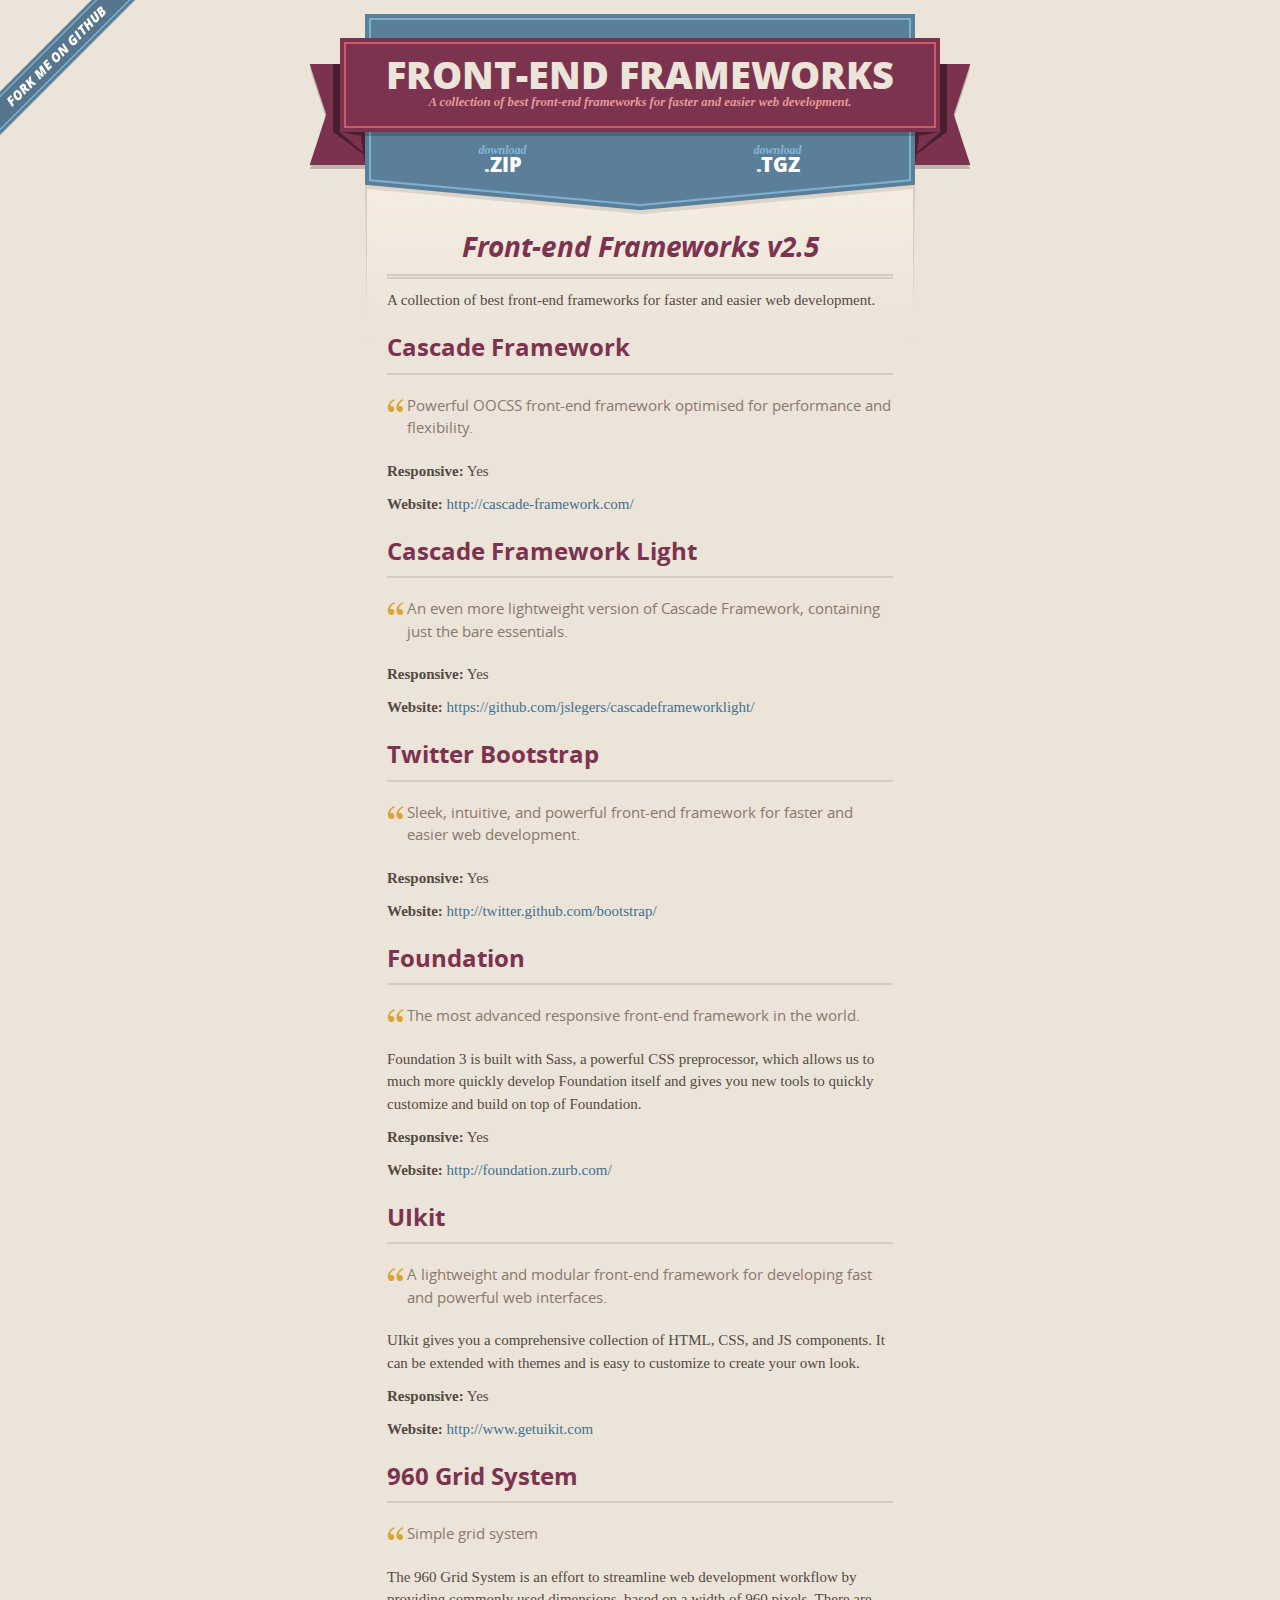
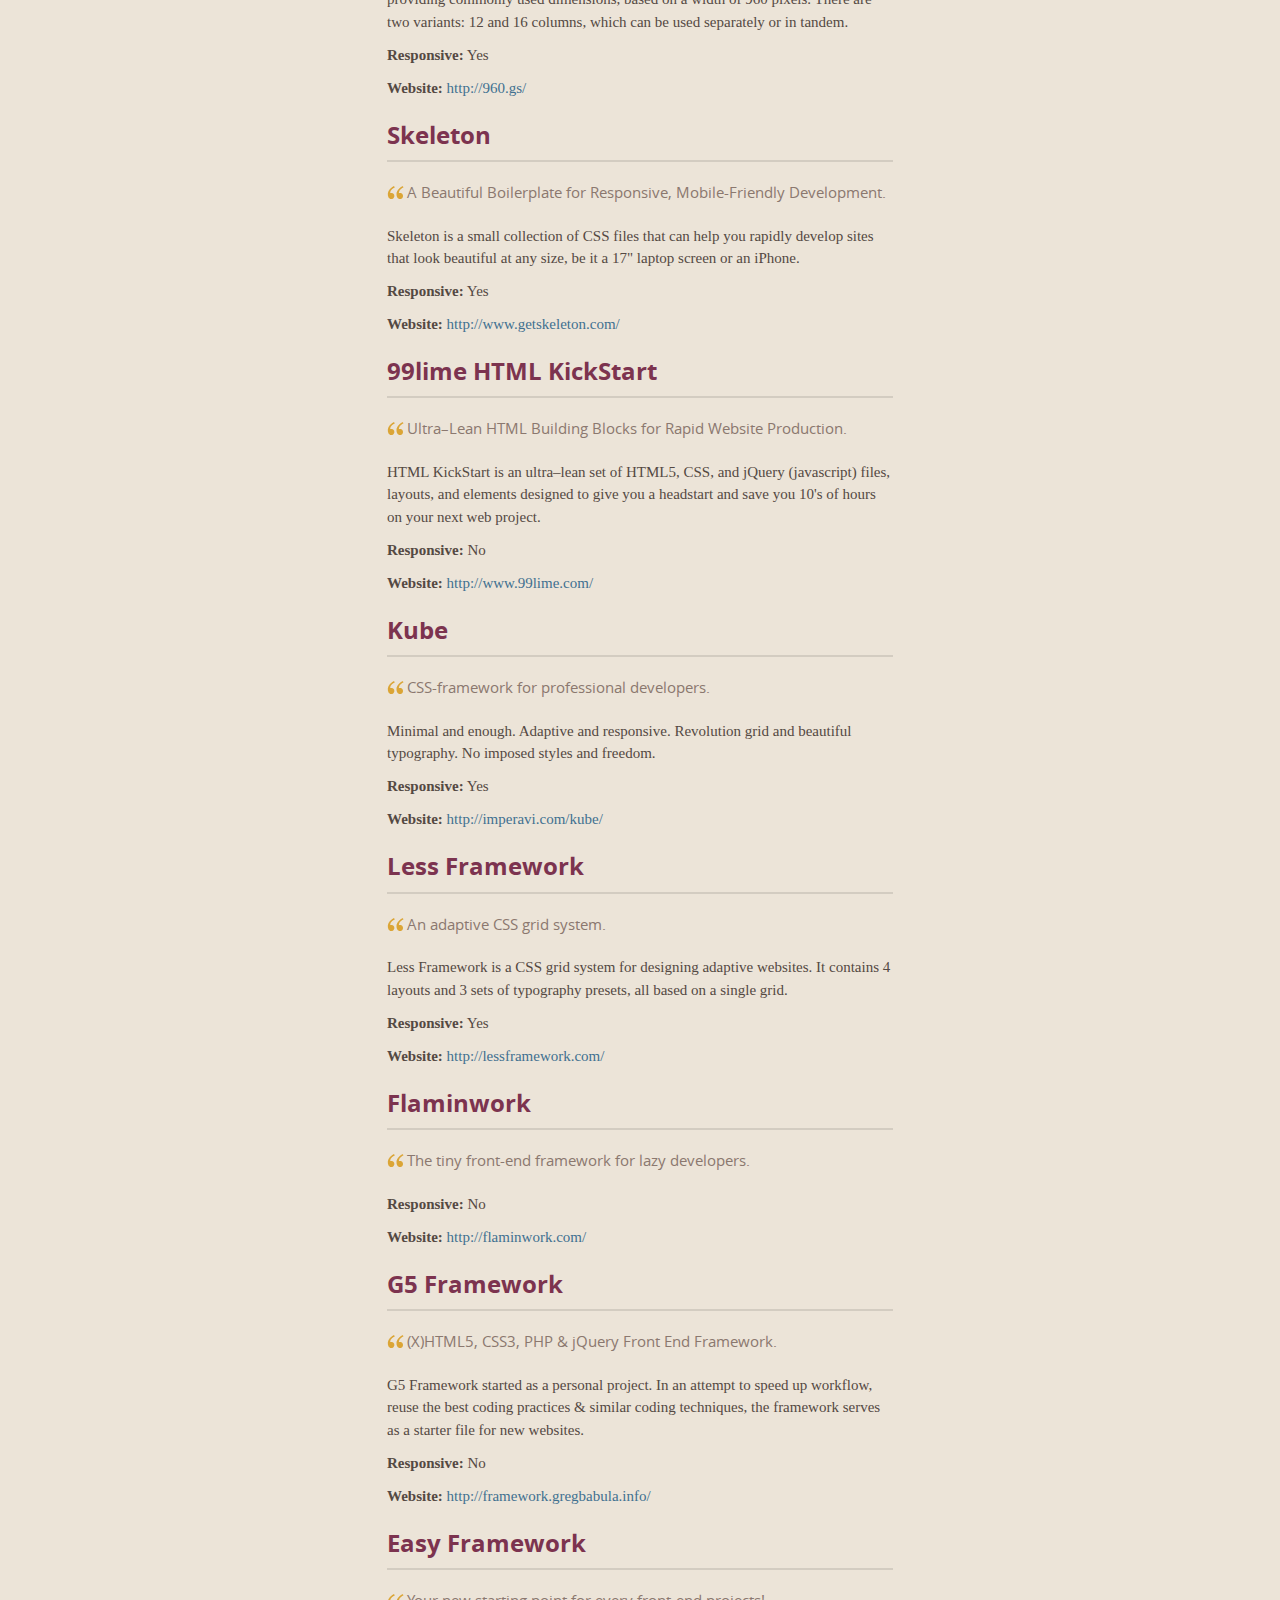
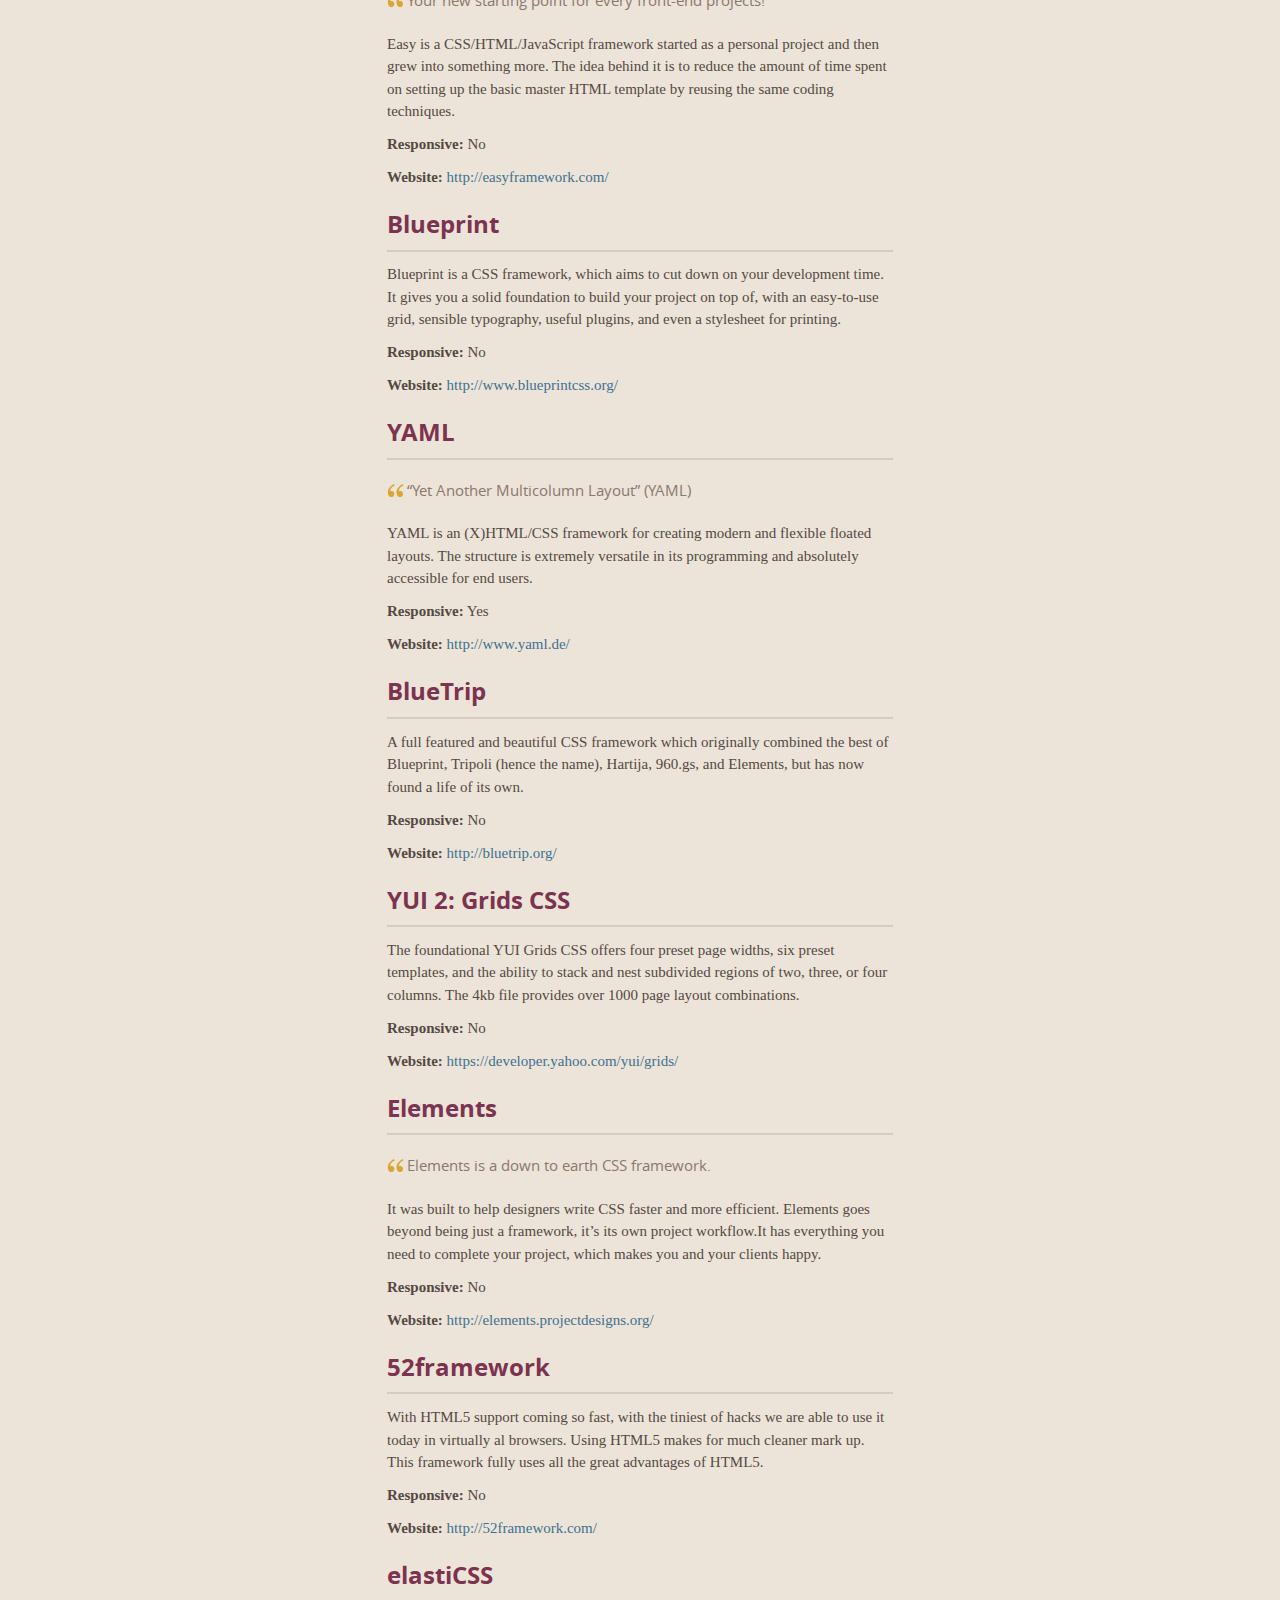
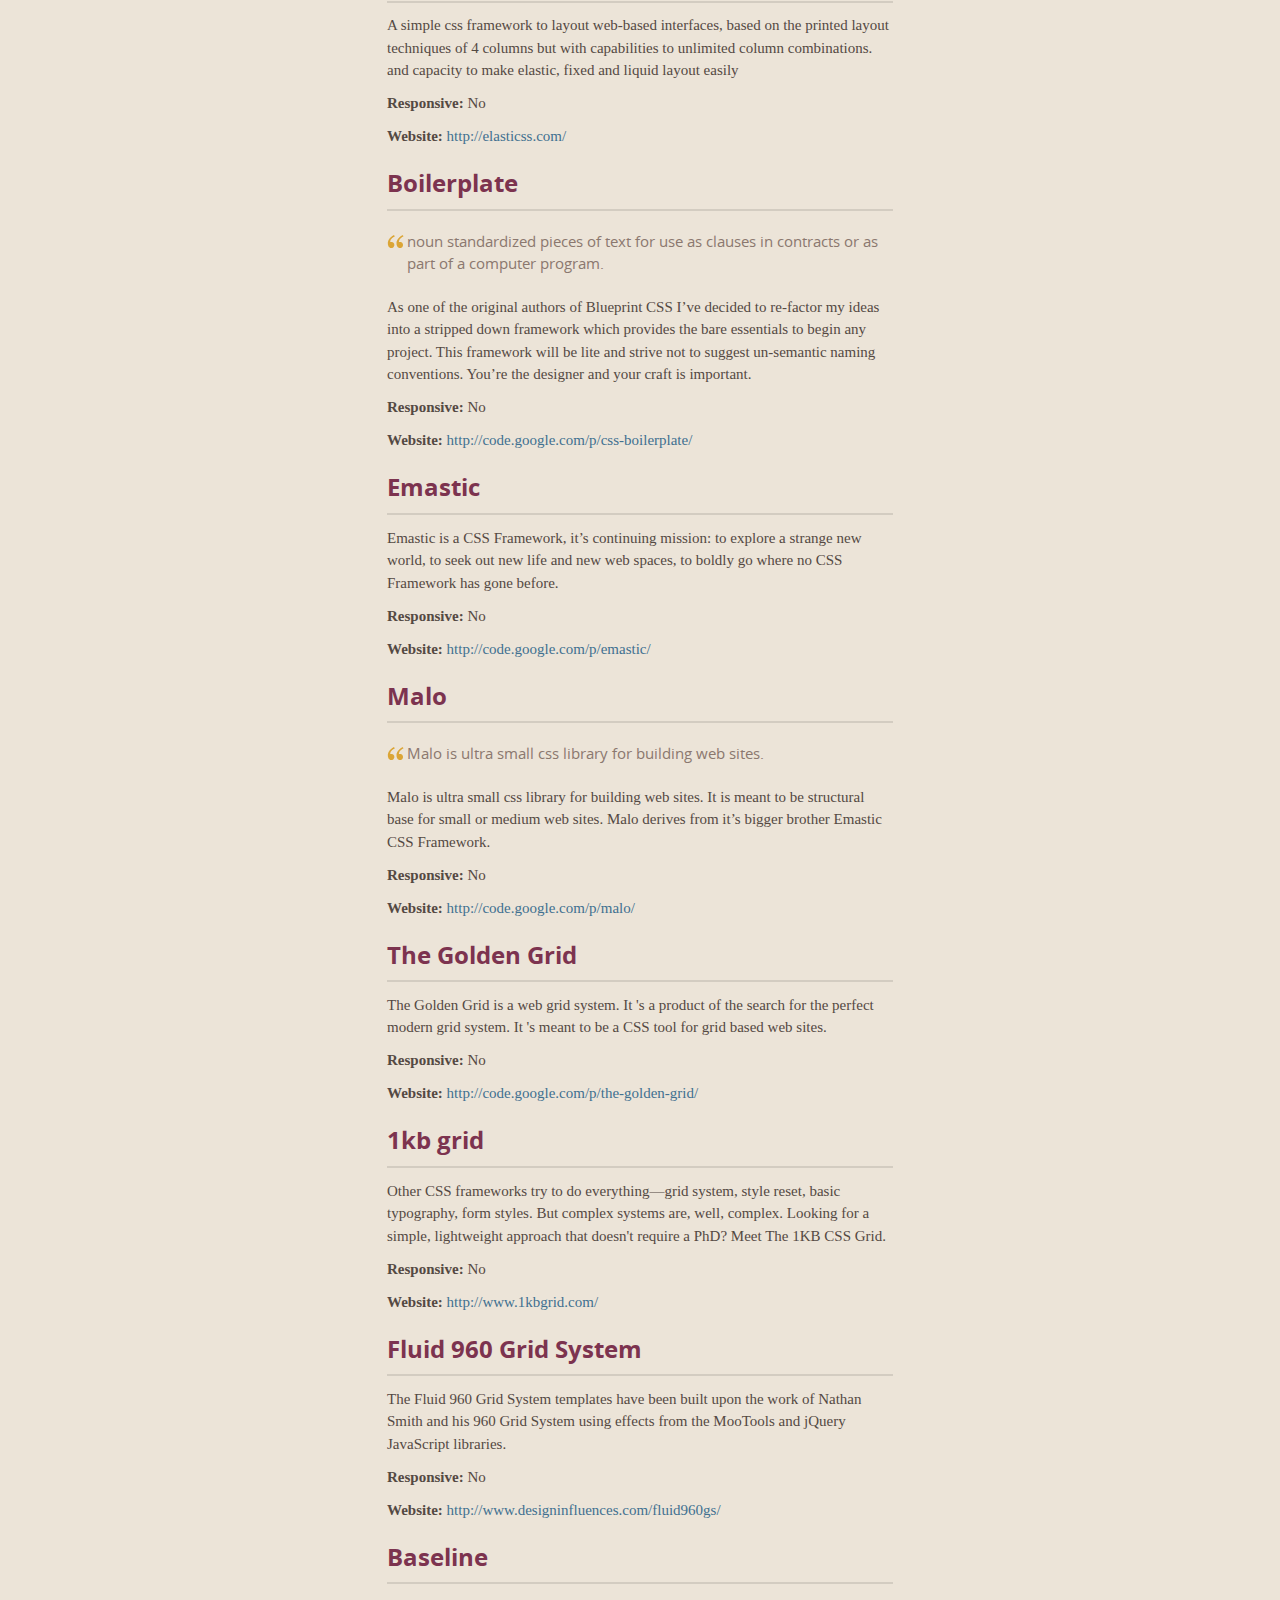
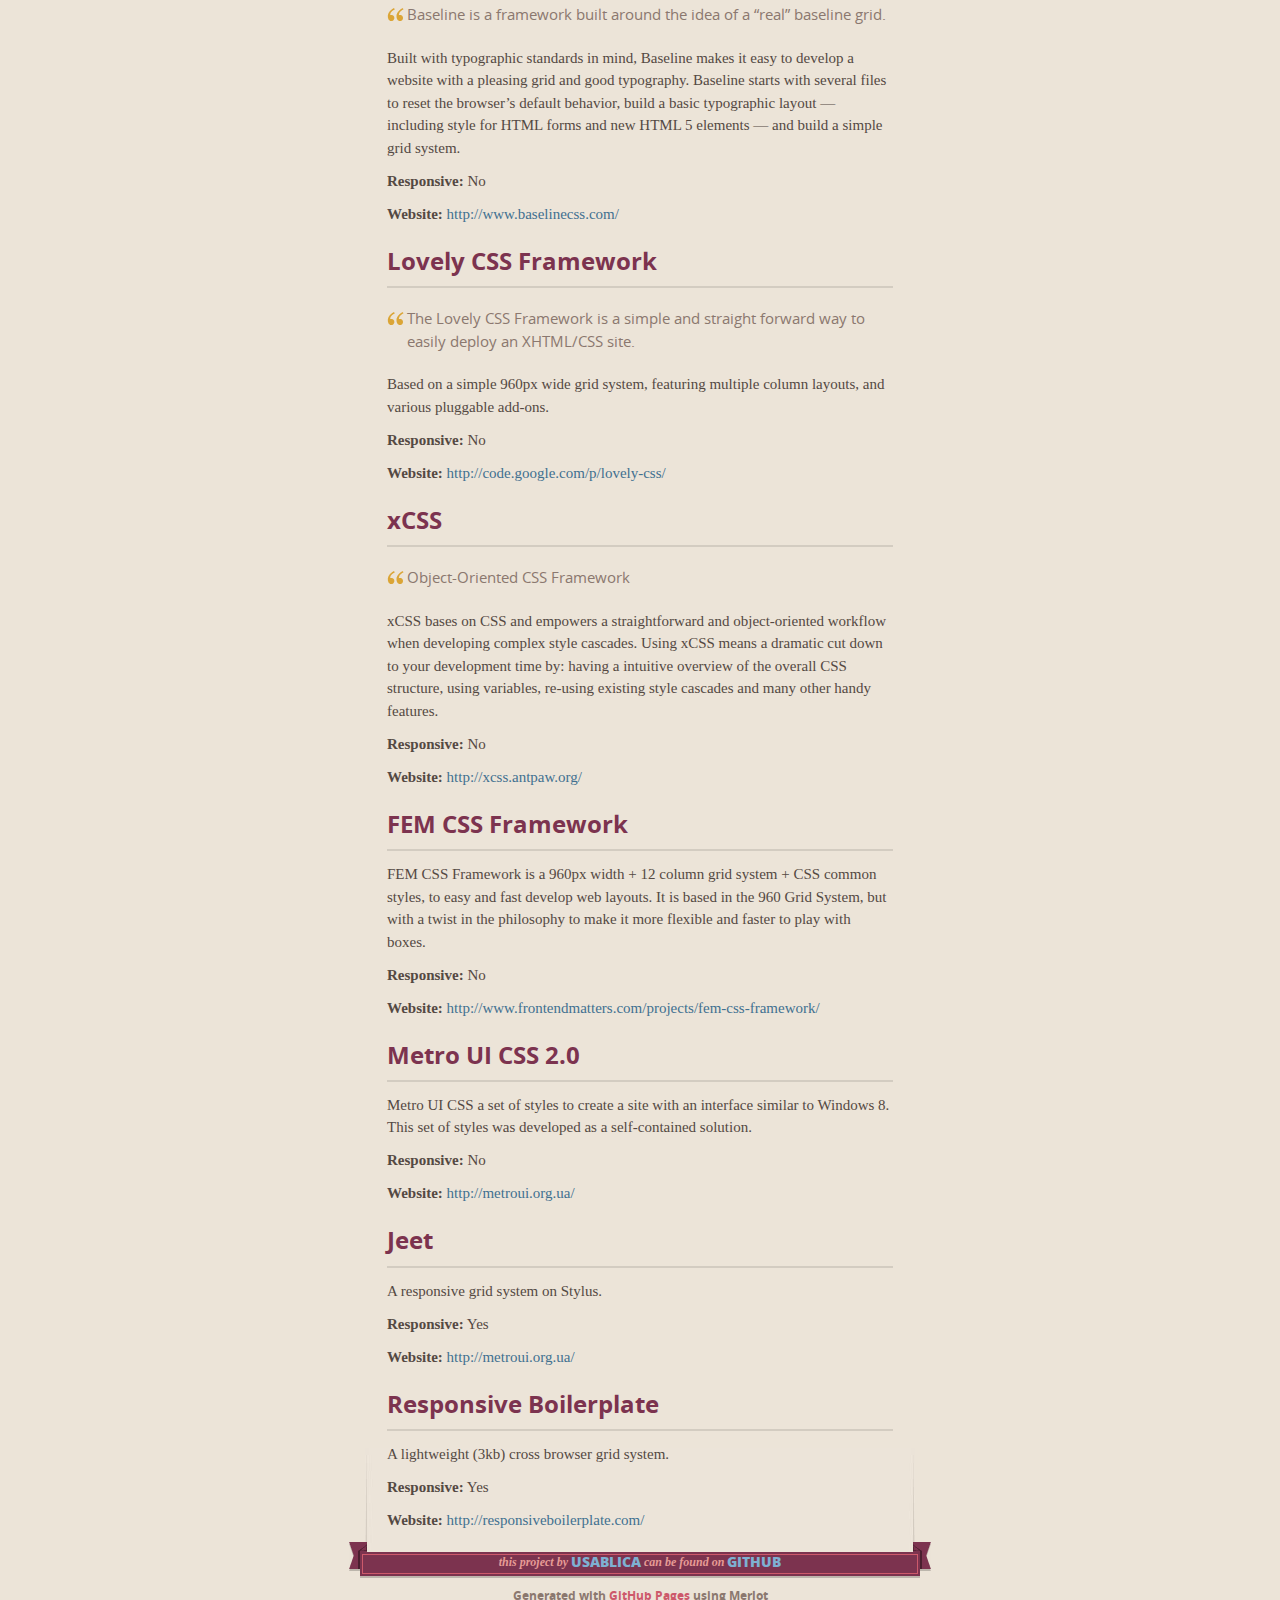
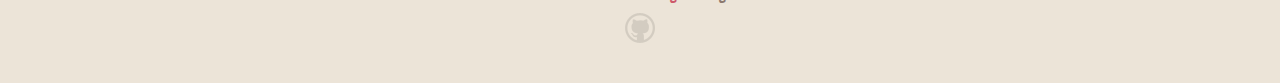
<file: index.html>
<!DOCTYPE html>
<html>
  <head>
    <meta charset='utf-8'>
    <meta http-equiv="X-UA-Compatible" content="chrome=1">
    <meta name="viewport" content="width=640" />

    <link rel="stylesheet" href="stylesheets/core.css" media="screen"/>
    <link rel="stylesheet" href="stylesheets/mobile.css" media="handheld, only screen and (max-device-width:640px)"/>
    <link rel="stylesheet" href="stylesheets/pygment_trac.css"/>

    <script type="text/javascript" src="javascripts/modernizr.js"></script>
    <script type="text/javascript" src="https://ajax.googleapis.com/ajax/libs/jquery/1.7.1/jquery.min.js"></script>
    <script type="text/javascript" src="javascripts/headsmart.min.js"></script>
    <script type="text/javascript">
      $(document).ready(function () {
        $('#main_content').headsmart()
      })
    </script>
    <title>Front-end Frameworks by usablica</title>
  </head>

  <body>
    <a id="forkme_banner" href="https://github.com/usablica/front-end-frameworks">View on GitHub</a>
    <div class="shell">

      <header>
        <span class="ribbon-outer">
          <span class="ribbon-inner">
            <h1>Front-end Frameworks</h1>
            <h2>A collection of best front-end frameworks for faster and easier web development.</h2>
          </span>
          <span class="left-tail"></span>
          <span class="right-tail"></span>
        </span>
      </header>

      <section id="downloads">
        <span class="inner">
          <a href="https://github.com/usablica/front-end-frameworks/zipball/master" class="zip"><em>download</em> .ZIP</a><a href="https://github.com/usablica/front-end-frameworks/tarball/master" class="tgz"><em>download</em> .TGZ</a>
        </span>
      </section>


      <span class="banner-fix"></span>


      <section id="main_content">
        <h1>Front-end Frameworks v2.5</h1>

<p>A collection of best front-end frameworks for faster and easier web development.</p>

        <h2>Cascade Framework</h2>

        <blockquote>
            <p>Powerful OOCSS front-end framework optimised for performance and flexibility.  </p>
        </blockquote>

        <p><strong>Responsive:</strong> Yes  </p>

        <p><strong>Website:</strong> <a href="http://cascade-framework.com/">http://cascade-framework.com/</a></p>

        <h2>Cascade Framework Light</h2>

        <blockquote>
            <p>An even more lightweight version of Cascade Framework, containing just the bare essentials.  </p>
        </blockquote>

        <p><strong>Responsive:</strong> Yes  </p>

        <p><strong>Website:</strong> <a href="http://cascade-framework.com/">https://github.com/jslegers/cascadeframeworklight/</a></p>

<h2>Twitter Bootstrap</h2>

<blockquote>
<p>Sleek, intuitive, and powerful front-end framework for faster and easier web development.  </p>
</blockquote>

<p><strong>Responsive:</strong> Yes  </p>

<p><strong>Website:</strong> <a href="http://twitter.github.com/bootstrap/">http://twitter.github.com/bootstrap/</a></p>

<h2>Foundation</h2>

<blockquote>
<p>The most advanced responsive front-end framework in the world.</p>
</blockquote>

<p>Foundation 3 is built with Sass, a powerful CSS preprocessor, which allows us to much more quickly develop Foundation itself and gives you new tools to quickly customize and build on top of Foundation.</p>

<p><strong>Responsive:</strong> Yes  </p>

<p><strong>Website:</strong> <a href="http://foundation.zurb.com/">http://foundation.zurb.com/</a></p>

<h2>UIkit</h2>

<blockquote>
<p>A lightweight and modular front-end framework for developing fast and powerful web interfaces.</p>
</blockquote>

<p>UIkit gives you a comprehensive collection of HTML, CSS, and JS components. It can be extended with themes and is easy to customize to create your own look.</p>

<p><strong>Responsive:</strong> Yes  </p>

<p><strong>Website:</strong> <a href="http://www.getuikit.com">http://www.getuikit.com</a></p>

<h2>960 Grid System</h2>

<blockquote>
<p>Simple grid system</p>
</blockquote>

<p>The 960 Grid System is an effort to streamline web development workflow by providing commonly used dimensions, based on a width of 960 pixels. There are two variants: 12 and 16 columns, which can be used separately or in tandem.</p>

<p><strong>Responsive:</strong> Yes  </p>

<p><strong>Website:</strong> <a href="http://960.gs/">http://960.gs/</a></p>

<h2>Skeleton</h2>

<blockquote>
<p>A Beautiful Boilerplate for Responsive, Mobile-Friendly Development.  </p>
</blockquote>

<p>Skeleton is a small collection of CSS files that can help you rapidly develop sites that look beautiful at any size, be it a 17" laptop screen or an iPhone.  </p>

<p><strong>Responsive:</strong> Yes  </p>

<p><strong>Website:</strong> <a href="http://www.getskeleton.com/">http://www.getskeleton.com/</a></p>

<h2>99lime HTML KickStart</h2>

<blockquote>
<p>Ultra–Lean HTML Building Blocks for Rapid Website Production.  </p>
</blockquote>

<p>HTML KickStart is an ultra–lean set of HTML5, CSS, and jQuery (javascript) files, layouts, and elements designed to give you a headstart and save you 10's of hours on your next web project.  </p>

<p><strong>Responsive:</strong> No  </p>

<p><strong>Website:</strong> <a href="http://www.99lime.com/">http://www.99lime.com/</a></p>

<h2>Kube</h2>

<blockquote>
<p>CSS-framework for professional developers.  </p>
</blockquote>

<p>Minimal and enough. Adaptive and responsive. Revolution grid and beautiful typography. No imposed styles and freedom.  </p>

<p><strong>Responsive:</strong> Yes  </p>

<p><strong>Website:</strong> <a href="http://imperavi.com/kube/">http://imperavi.com/kube/</a></p>

<h2>Less Framework</h2>

<blockquote>
<p>An adaptive CSS grid system.  </p>
</blockquote>

<p>Less Framework is a CSS grid system for designing adaptive web­sites. It contains 4 layouts and 3 sets of typography presets, all based on a single grid. </p>

<p><strong>Responsive:</strong> Yes  </p>

<p><strong>Website:</strong> <a href="http://lessframework.com/">http://lessframework.com/</a></p>

<h2>Flaminwork</h2>

<blockquote>
<p>The tiny front-end framework for lazy developers.</p>
</blockquote>

<p><strong>Responsive:</strong> No  </p>

<p><strong>Website:</strong> <a href="http://flaminwork.com/">http://flaminwork.com/</a></p>

<h2>G5 Framework</h2>

<blockquote>
<p>(X)HTML5, CSS3, PHP &amp; jQuery Front End Framework.  </p>
</blockquote>

<p>G5 Framework started as a personal project. In an attempt to speed up workflow, reuse the best coding practices &amp; similar coding techniques, the framework serves as a starter file for new websites.</p>

<p><strong>Responsive:</strong> No  </p>

<p><strong>Website:</strong> <a href="http://framework.gregbabula.info/">http://framework.gregbabula.info/</a></p>

<h2>Easy Framework</h2>

<blockquote>
<p>Your new starting point for every front-end projects!  </p>
</blockquote>

<p>Easy is a CSS/HTML/JavaScript framework started as a personal project and then grew into something more. The idea behind it is to reduce the amount of time spent on setting up the basic master HTML template by reusing the same coding techniques.</p>

<p><strong>Responsive:</strong> No  </p>

<p><strong>Website:</strong> <a href="http://easyframework.com/">http://easyframework.com/</a></p>

<h2>Blueprint</h2>

<p>Blueprint is a CSS framework, which aims to cut down on your development time. It gives you a solid foundation to build your project on top of, with an easy-to-use grid, sensible typography, useful plugins, and even a stylesheet for printing.</p>

<p><strong>Responsive:</strong> No  </p>

<p><strong>Website:</strong> <a href="http://www.blueprintcss.org/">http://www.blueprintcss.org/</a></p>

<h2>YAML</h2>

<blockquote>
<p>“Yet Another Multicolumn Layout” (YAML) </p>
</blockquote>

<p>YAML is an (X)HTML/CSS framework for creating modern and flexible floated layouts. The structure is extremely versatile in its programming and absolutely accessible for end users.</p>

<p><strong>Responsive:</strong> Yes  </p>

<p><strong>Website:</strong> <a href="http://www.yaml.de/">http://www.yaml.de/</a></p>

<h2>BlueTrip</h2>

<p>A full featured and beautiful CSS framework which originally combined the best of Blueprint, Tripoli (hence the name), Hartija, 960.gs, and Elements, but has now found a life of its own.</p>

<p><strong>Responsive:</strong> No  </p>

<p><strong>Website:</strong> <a href="http://bluetrip.org/">http://bluetrip.org/</a></p>

<h2>YUI 2: Grids CSS</h2>

<p>The foundational YUI Grids CSS offers four preset page widths, six preset templates, and the ability to stack and nest subdivided regions of two, three, or four columns. The 4kb file provides over 1000 page layout combinations.</p>

<p><strong>Responsive:</strong> No  </p>

<p><strong>Website:</strong> <a href="https://developer.yahoo.com/yui/grids/">https://developer.yahoo.com/yui/grids/</a></p>

<h2>Elements</h2>

<blockquote>
<p>Elements is a down to earth CSS framework.</p>
</blockquote>

<p>It was built to help designers write CSS faster and more efficient. Elements goes beyond being just a framework, it’s its own project workflow.It has everything you need to complete your project, which makes you and your clients happy.</p>

<p><strong>Responsive:</strong> No  </p>

<p><strong>Website:</strong> <a href="http://elements.projectdesigns.org/">http://elements.projectdesigns.org/</a></p>

<h2>52framework</h2>

<p>With HTML5 support coming so fast, with the tiniest of hacks we are able to use it today in virtually al browsers. Using HTML5 makes for much cleaner mark up. This framework fully uses all the great advantages of HTML5.</p>

<p><strong>Responsive:</strong> No  </p>

<p><strong>Website:</strong> <a href="http://52framework.com/">http://52framework.com/</a></p>

<h2>elastiCSS</h2>

<p>A simple css framework to layout web-based interfaces, based on the printed layout techniques of 4 columns but with capabilities to  unlimited column combinations. and capacity to make elastic, fixed and liquid layout easily  </p>

<p><strong>Responsive:</strong> No  </p>

<p><strong>Website:</strong> <a href="http://elasticss.com/">http://elasticss.com/</a></p>

<h2>Boilerplate</h2>

<blockquote>
<p>noun standardized pieces of text for use as clauses in contracts or as part of a computer program.</p>
</blockquote>

<p>As one of the original authors of Blueprint CSS I’ve decided to re-factor my ideas into a stripped down framework which provides the bare essentials to begin any project. This framework will be lite and strive not to suggest un-semantic naming conventions. You’re the designer and your craft is important.</p>

<p><strong>Responsive:</strong> No  </p>

<p><strong>Website:</strong> <a href="http://code.google.com/p/css-boilerplate/">http://code.google.com/p/css-boilerplate/</a></p>

<h2>Emastic</h2>

<p>Emastic is a CSS Framework, it’s continuing mission: to explore a strange new world, to seek out new life and new web spaces, to boldly go where no CSS Framework has gone before.</p>

<p><strong>Responsive:</strong> No  </p>

<p><strong>Website:</strong> <a href="http://code.google.com/p/emastic/">http://code.google.com/p/emastic/</a></p>

<h2>Malo</h2>

<blockquote>
<p>Malo is ultra small css library for building web sites.</p>
</blockquote>

<p>Malo is ultra small css library for building web sites. It is meant to be structural base for small or medium web sites. Malo derives from it’s bigger brother Emastic CSS Framework.</p>

<p><strong>Responsive:</strong> No  </p>

<p><strong>Website:</strong> <a href="http://code.google.com/p/malo/">http://code.google.com/p/malo/</a></p>

<h2>The Golden Grid</h2>

<p>The Golden Grid is a web grid system. It 's a product of the search for the perfect modern grid system. It 's meant to be a CSS tool for grid based web sites.</p>

<p><strong>Responsive:</strong> No  </p>

<p><strong>Website:</strong> <a href="http://code.google.com/p/the-golden-grid/">http://code.google.com/p/the-golden-grid/</a></p>

<h2>1kb grid</h2>

<p>Other CSS frameworks try to do everything—grid system, style reset, basic typography, form styles. But complex systems are, well, complex. Looking for a simple, lightweight approach that doesn't require a PhD? Meet The 1KB CSS Grid.  </p>

<p><strong>Responsive:</strong> No  </p>

<p><strong>Website:</strong> <a href="http://www.1kbgrid.com/">http://www.1kbgrid.com/</a></p>

<h2>Fluid 960 Grid System</h2>

<p>The Fluid 960 Grid System templates have been built upon the work of Nathan Smith and his 960 Grid System using effects from the MooTools and jQuery JavaScript libraries.  </p>

<p><strong>Responsive:</strong> No  </p>

<p><strong>Website:</strong> <a href="http://www.designinfluences.com/fluid960gs/">http://www.designinfluences.com/fluid960gs/</a></p>

<h2>Baseline</h2>

<blockquote>
<p>Baseline is a framework built around the idea of a “real” baseline grid.</p>
</blockquote>

<p>Built with typographic standards in mind, Baseline makes it easy to develop a website with a pleasing grid and good typography. Baseline starts with several files to reset the browser’s default behavior, build a basic typographic layout — including style for HTML forms and new HTML 5 elements — and build a simple grid system.  </p>

<p><strong>Responsive:</strong> No  </p>

<p><strong>Website:</strong> <a href="http://www.baselinecss.com/">http://www.baselinecss.com/</a></p>

<h2>Lovely CSS Framework</h2>

<blockquote>
<p>The Lovely CSS Framework is a simple and straight forward way to easily deploy an XHTML/CSS site.  </p>
</blockquote>

<p>Based on a simple 960px wide grid system, featuring multiple column layouts, and various pluggable add-ons.</p>

<p><strong>Responsive:</strong> No  </p>

<p><strong>Website:</strong> <a href="http://code.google.com/p/lovely-css/">http://code.google.com/p/lovely-css/</a></p>

<h2>xCSS</h2>

<blockquote>
<p>Object-Oriented CSS Framework</p>
</blockquote>

<p>xCSS bases on CSS and empowers a straightforward and object-oriented workflow when developing complex style cascades. Using xCSS means a dramatic cut down to your development time by: having a intuitive overview of the overall CSS structure, using variables, re-using existing style cascades and many other handy features.  </p>

<p><strong>Responsive:</strong> No  </p>

<p><strong>Website:</strong> <a href="http://xcss.antpaw.org/">http://xcss.antpaw.org/</a></p>

<h2>FEM CSS Framework</h2>

<p>FEM CSS Framework is a 960px width + 12 column grid system + CSS common styles, to easy and fast develop web layouts. It is based in the 960 Grid System, but with a twist in the philosophy to make it more flexible and faster to play with boxes.  </p>

<p><strong>Responsive:</strong> No  </p>

<p><strong>Website:</strong> <a href="http://www.frontendmatters.com/projects/fem-css-framework/">http://www.frontendmatters.com/projects/fem-css-framework/</a></p>

<h2>Metro UI CSS 2.0</h2>

<p>Metro UI CSS a set of styles to create a site with an interface similar to Windows 8. This set of styles was developed as a self-contained solution.  </p>

<p><strong>Responsive:</strong> No  </p>

<p><strong>Website:</strong> <a href="http://metroui.org.ua/">http://metroui.org.ua/</a></p>

<h2>Jeet</h2>

<p>A responsive grid system on Stylus.  </p>

<p><strong>Responsive:</strong> Yes  </p>

<p><strong>Website:</strong> <a href="http://jeetframework.com/">http://metroui.org.ua/</a></p>

<h2>Responsive Boilerplate</h2>

<p>A lightweight (3kb) cross browser grid system.  </p>

<p><strong>Responsive:</strong> Yes  </p>

<p><strong>Website:</strong> <a href="http://responsiveboilerplate.com/">http://responsiveboilerplate.com/</a></p>

      </section>

      <footer>
        <span class="ribbon-outer">
          <span class="ribbon-inner">
            <p>this project by <a href="https://github.com/usablica">usablica</a> can be found on <a href="https://github.com/usablica/front-end-frameworks">GitHub</a></p>
          </span>
          <span class="left-tail"></span>
          <span class="right-tail"></span>
        </span>
        <p>Generated with <a href="http://pages.github.com">GitHub Pages</a> using Merlot</p>
        <span class="octocat"></span>
      </footer>

    </div>

              <script type="text/javascript">
            var gaJsHost = (("https:" == document.location.protocol) ? "https://ssl." : "http://www.");
            document.write(unescape("%3Cscript src='" + gaJsHost + "google-analytics.com/ga.js' type='text/javascript'%3E%3C/script%3E"));
          </script>
          <script type="text/javascript">
            try {
              var pageTracker = _gat._getTracker("UA-37780388-1");
            pageTracker._trackPageview();
            } catch(err) {}
          </script>

  </body>
</html>
</file>
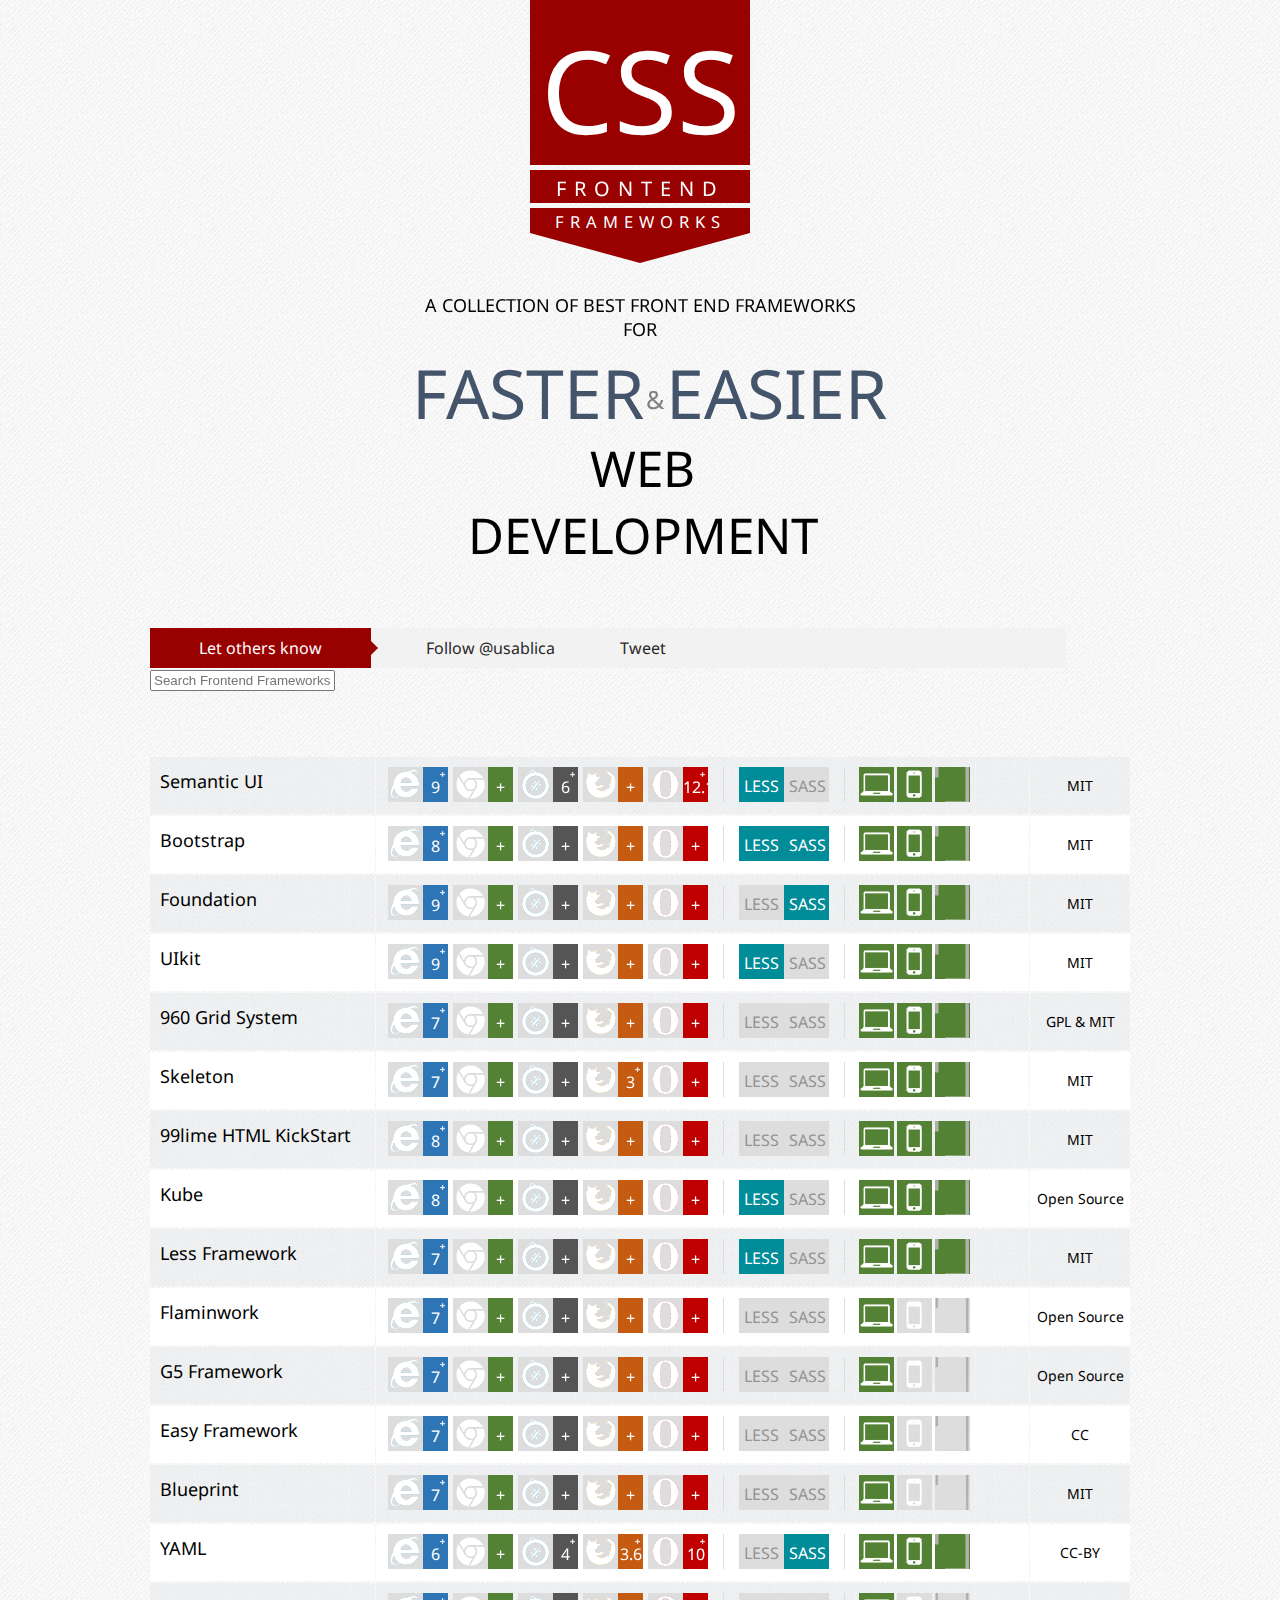
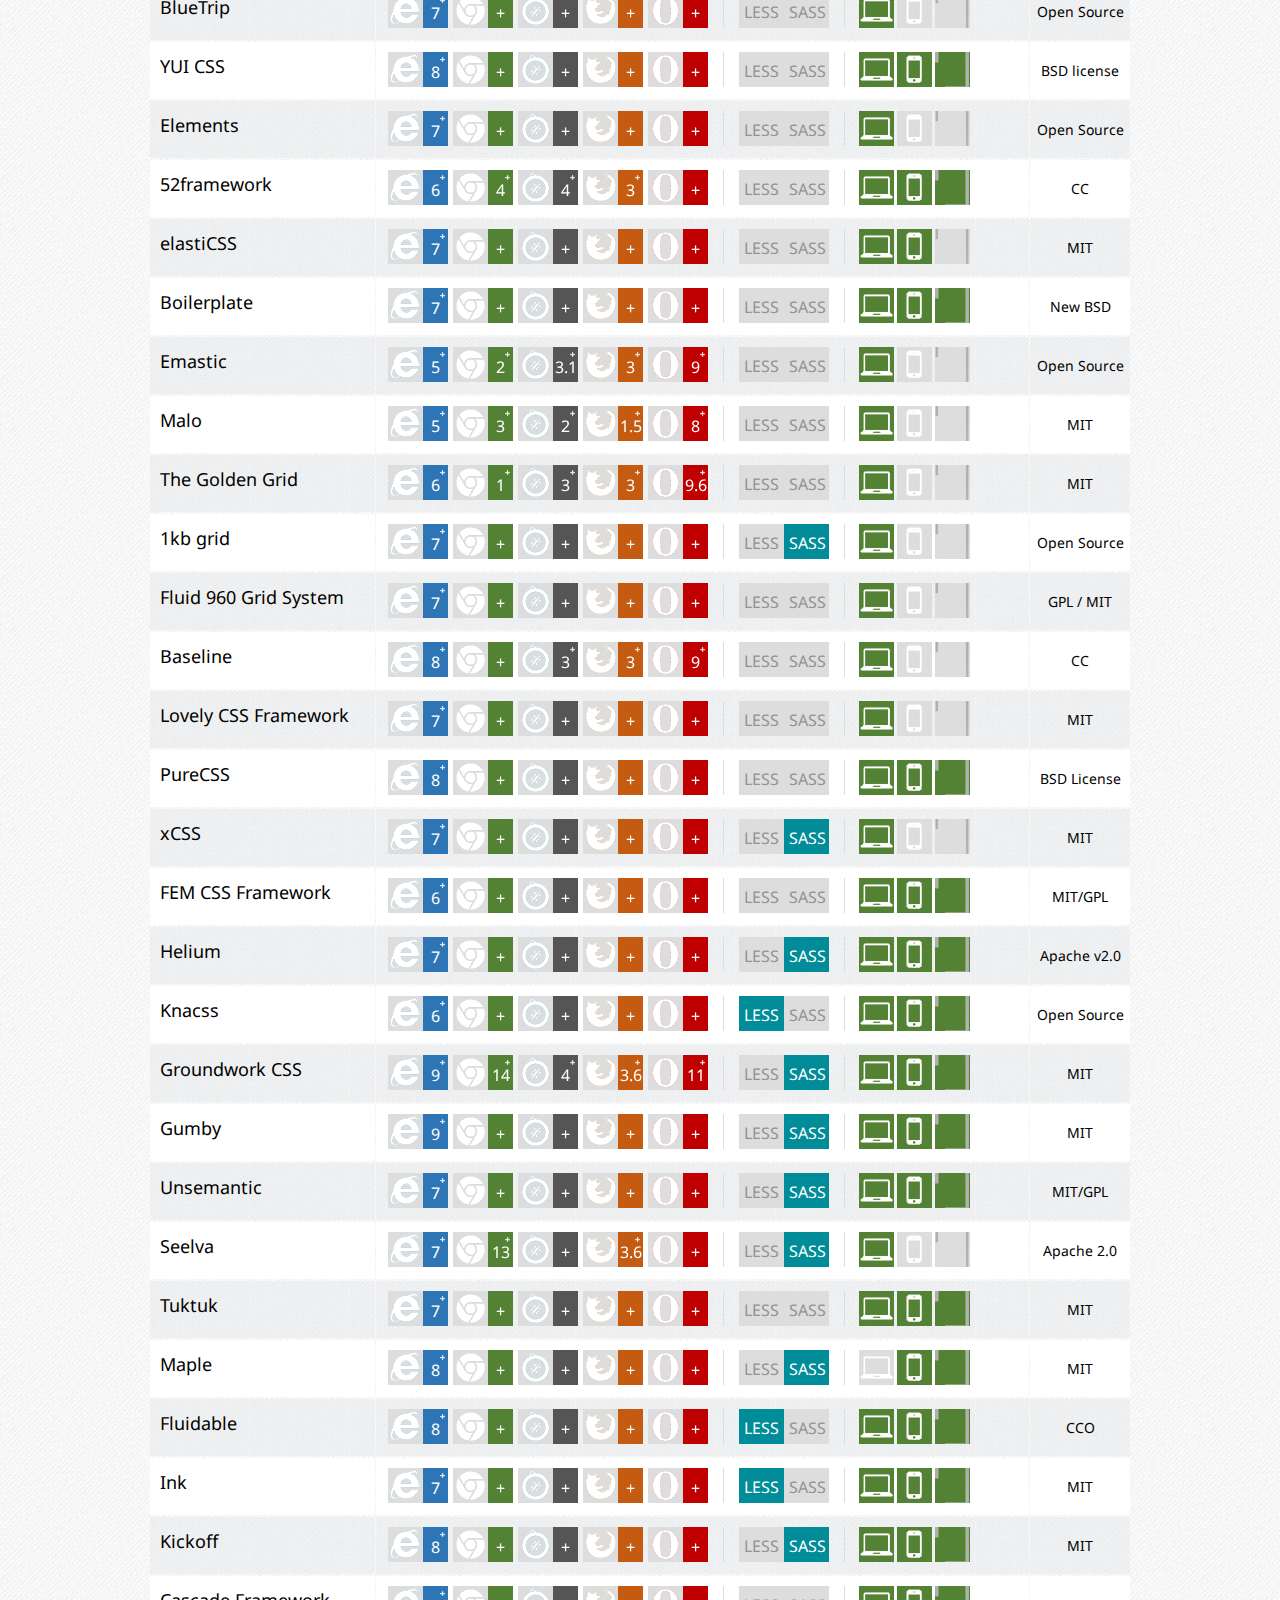
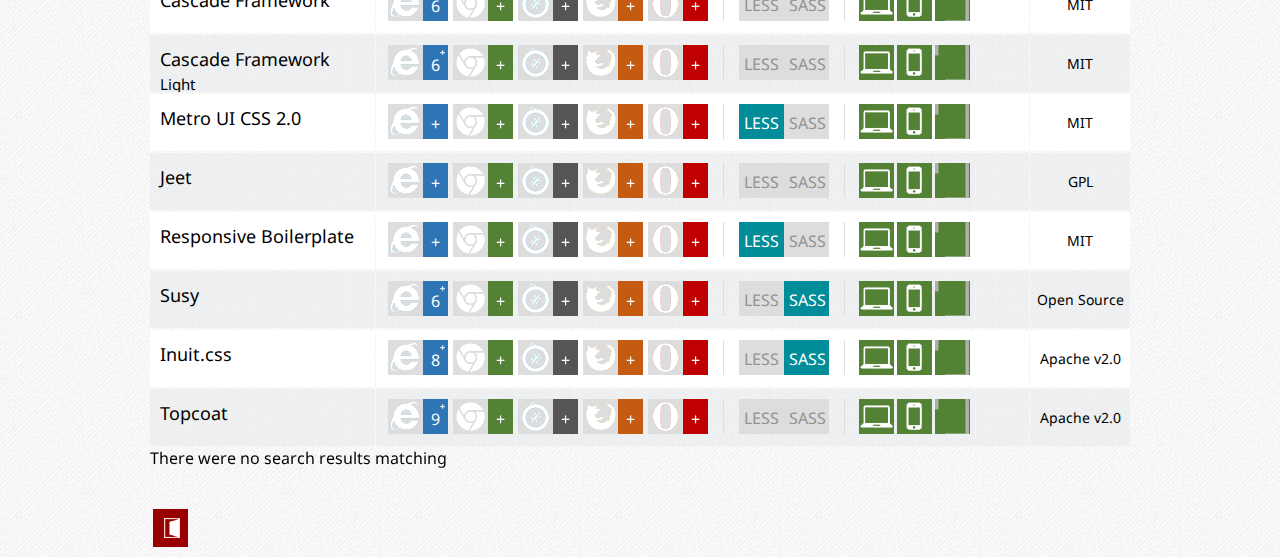
<file: compare.html>
<!DOCTYPE html>

<html lang="en">
    <head>
        <meta charset="utf-8" />
        <meta name="author" content="usabli.ca team" />
        <meta name="keywords" content="front-end-frameworks,afshin mehrabani,ali ehsanfar, hosein emrani,css,usablica,front end frameworks,frameworks,front end,@afshinmeh,@ehsaniaa,@hoseiin" />
        <title>CSS Front-end Frameworks with comparison - By usabli.ca</title>
        <link rel="stylesheet" href="css/style.css?v=2" type="text/css" />
        <link rel="icon" href="images/fav.png" />
        <meta property="og:title" content="Front-end CSS Frameworks" />
        <meta property="og:url" content="http://usablica.github.com/front-end-frameworks/compare.html" />
        <meta property="og:image" content="http://usablica.github.com/front-end-frameworks/images/css-frameworks.png" />
    </head>
    <body>
        <!-- Header Typography -->
        <header>
            <hgroup>
                <h1><span>CSS</span></h1>
                <h2><span>FRONTEND</span></h2>
                <h3><span>FRAMEWORKS</span></h3>
            </hgroup>
        </header>

        <!-- Middle Tyopography and sharing buttons -->
        <section>
            <article>
                <p>A Collection of best front End frameworks for</p>
                <p>Faster<small>&</small>Easier</p>
                <p>Web Development</p>
            </article>
            <div class="share">
                <ul>
                    <li><span>Let others know</span></li>
                    <li><span><a href="https://twitter.com/usablica" class="twitter-follow-button" data-show-count="true">Follow @usablica</a></span></li>
                    <li><span> <a href="https://twitter.com/share" class="twitter-share-button" data-url="http://usablica.github.com/front-end-frameworks/compare.html" data-text="A collection of best front-end frameworks with comparison v2.0, by @usablica.">Tweet</a></span></li>
                    <li><span><iframe src="//www.facebook.com/plugins/like.php?href=http%3A%2F%2Fusablica.github.com%2Ffront-end-frameworks%2Fcompare.html&amp;send=false&amp;layout=button_count&amp;width=110&amp;show_faces=true&amp;font&amp;colorscheme=light&amp;action=like&amp;height=21&amp;appId=89657377228" scrolling="no" frameborder="0" style="border:none; overflow:hidden; width:110px; height:21px;" allowTransparency="true"></iframe>         </span></li>
                    <li><span><iframe src="http://ghbtns.com/github-btn.html?user=usablica&repo=front-end-frameworks&type=watch&count=true"
  allowtransparency="true" frameborder="0" scrolling="0" width="110" height="20"></iframe></span></li>
                    <li><span><iframe src="http://ghbtns.com/github-btn.html?user=usablica&repo=front-end-frameworks&type=fork&count=true"
  allowtransparency="true" frameborder="0" scrolling="0" width="110" height="20"></iframe> </span></li>
                </ul>
            </div>
        </section>

        <section>
            <div class="search">
                <input type="text" placeholder="Search Frontend Frameworks" id="search">
            </div>
        </section>

        <!-- That's it ! compartion table :) -->
        <section id="comparisonTable">
            <nav>
            <blockquote class="guide">Browser version " + " means latest version .</blockquote>
            	<div class="parent">
                    <ul>
                         <li><h1>Semantic UI</h1></li>
                         <li>
                             <div class="details">
                                 <div class="browsers">
                                    <span class="ie" data-version="9"></span>
                                    <span class="cr" data-version="+"></span>
                                    <span class="sa" data-version="6"></span>
                                    <span class="ff" data-version="+"></span>
                                    <span class="op" data-version="12.1"></span>
                                </div>
                                <div class="ui">
                                    <span class="less" data-active="yes">LESS</span>
                                    <span class="sass">SASS</span>
                                </div>
                                <span class="responsive">
                                    <span class="desktop" data-responsive="yes"></span>
                                    <span class="mobile" data-responsive="yes"></span>
                                    <span class="tablet" data-responsive="yes"></span>
                                </span>
                            </div>
                        </li>
                        <li><h3>MIT</h3></li>
                    </ul>
                    <div class="info">
                        <article>
                            <blockquote><i></i> UI is the vocabulary of the web. </blockquote>
                            <p style="font-size:13px;line-height:1.4em;">
                               Semantic empowers designers and developers by creating a language for sharing UI. <br/>Lose the Hieroglyphics: Semantic is structured around natural language conventions to make development more intuitive. <br/>Have a conversation with your components: Semantic gives you a variety of UI components with real-time debug output, letting your code tell you what its doing.
                            </p>
                        </article>
                        <aside>
                            <a target="_blank" href="http://semantic-ui.com">Site</a>
                            <a target="_blank" href="https://github.com/jlukic/Semantic-UI">Github</a>
                        </aside>
                    </div>
                </div>
                <div class="parent">
                    <ul>
                        <li><h1>Bootstrap</h1></li>
                        <li>
                            <div class="details">
                                <div class="browsers">
                                    <span class="ie" data-version="8"></span>
                                    <span class="cr" data-version="+"></span>
                                    <span class="sa" data-version="+"></span>
                                    <span class="ff" data-version="+"></span>
                                    <span class="op" data-version="+"></span>
                                </div>
                                <div class="ui">
                                    <span class="less" data-active="yes">LESS</span>
                                    <span class="sass" data-active="yes">SASS</span>
                                </div>
                                <span class="responsive" data-responsive="yes">
                                    <span class="desktop" data-responsive="yes"></span>
                                    <span class="mobile"></span>
                                    <span class="tablet"></span>
                                </span>
                            </div>
                        </li>
                        <li><h3>MIT</h3></li>
                    </ul>
                    <div class="info">
                        <article>
                            <blockquote><i></i> Sleek, intuitive, and powerful front-end framework for faster and easier web development.</blockquote>
                            <p>

                            </p>
                        </article>
                        <aside>
                            <a target="_blank" href="http://getbootstrap.com/">Site</a>
                            <a target="_blank" href="https://github.com/twbs/bootstrap/">Github</a>
                        </aside>
                    </div>
                </div>
                <div class="parent">
                    <ul>
                        <li><h1>Foundation</h1></li>
                        <li>
                            <div class="details">
                                <div class="browsers">
                                    <span class="ie" data-version="9"></span>
                                    <span class="cr" data-version="+"></span>
                                    <span class="sa" data-version="+"></span>
                                    <span class="ff" data-version="+"></span>
                                    <span class="op" data-version="+"></span>
                                </div>
                                <div class="ui">
                                    <span class="less">LESS</span>
                                    <span class="sass" data-active="yes">SASS</span>
                                </div>
                                <span class="responsive" data-responsive="yes">
                                    <span class="desktop" data-responsive="yes"></span>
                                    <span class="mobile"></span>
                                    <span class="tablet"></span>
                                </span>
                            </div>
                        </li>
                        <li><h3>MIT</h3></li>
                    </ul>
                    <div class="info">
                        <article>
                            <blockquote><i></i>The most advanced responsive front-end framework in the world.</blockquote>
                            <p>
                                Foundation 3 is built with Sass, a powerful CSS preprocessor, which allows us to much more quickly develop Foundation itself and gives you new tools to quickly customize and build on top of Foundation.
                            </p>
                        </article>
                        <aside>
                            <a target="_blank" href="http://foundation.zurb.com/">Site</a>
                            <a target="_blank" href="https://github.com/zurb/foundation/">Github</a>
                        </aside>
                    </div>
                </div>
                <div class="parent">
                    <ul>
                        <li><h1>UIkit</h1></li>
                        <li>
                            <div class="details">
                                <div class="browsers">
                                    <span class="ie" data-version="9"></span>
                                    <span class="cr" data-version="+"></span>
                                    <span class="sa" data-version="+"></span>
                                    <span class="ff" data-version="+"></span>
                                    <span class="op" data-version="+"></span>
                                </div>
                                <div class="ui">
                                    <span class="less" data-active="yes">LESS</span>
                                    <span class="sass">SASS</span>
                                </div>
                                <span class="responsive" data-responsive="yes">
                                    <span class="desktop" data-responsive="yes"></span>
                                    <span class="mobile"></span>
                                    <span class="tablet"></span>
                                </span>
                            </div>
                        </li>
                        <li><h3>MIT</h3></li>
                    </ul>
                    <div class="info">
                        <article>
                            <blockquote><i></i>A lightweight and modular front-end framework for developing fast and powerful web interfaces.</blockquote>
                            <p>
                                UIkit gives you a comprehensive collection of HTML, CSS, and JS components. It can be extended with themes and is easy to customize to create your own look.
                            </p>
                        </article>
                        <aside>
                            <a target="_blank" href="http://www.getuikit.com">Site</a>
                            <a target="_blank" href="https://github.com/uikit/uikit">Github</a>
                        </aside>
                    </div>
                </div>
                <div class="parent">
                    <ul>
                        <li><h1>960 Grid System</h1></li>
                        <li>
                            <div class="details">
                                <div class="browsers">
                                    <span class="ie" data-version="7"></span>
                                    <span class="cr" data-version="+"></span>
                                    <span class="sa" data-version="+"></span>
                                    <span class="ff" data-version="+"></span>
                                    <span class="op" data-version="+"></span>
                                </div>
                                <div class="ui">
                                    <span class="less">LESS</span>
                                    <span class="sass">SASS</span>
                                </div>
                                <div class="responsive" data-responsive="yes">
                                    <span class="desktop"></span>
                                    <span class="mobile"></span>
                                    <span class="tablet"></span>
                                </div>
                            </div>
                        </li>
                        <li><h3>GPL & MIT</h3></li>
                    </ul>
                    <div class="info">
                        <article>
                            <blockquote><i></i>Simple grid system.</blockquote>
                            <p>
                                The 960 Grid System is an effort to streamline web development workflow by providing commonly used dimensions, based on a width of 960 pixels. There are two variants: 12 and 16 columns, which can be used separately or in tandem.
                            </p>
                        </article>
                        <aside>
                            <a target="_blank" href="http://960.gs/">Site</a>
                            <a target="_blank" href="http://github.com/nathansmith/960-grid-system/">Github</a>
                        </aside>
                    </div>
                </div>
                <div class="parent">
                    <ul>
                        <li><h1>Skeleton</h1></li>
                        <li>
                            <div class="details">
                                <div class="browsers">
                                    <span class="ie" data-version="7"></span>
                                    <span class="cr" data-version="+"></span>
                                    <span class="sa" data-version="+"></span>
                                    <span class="ff" data-version="3"></span>
                                    <span class="op" data-version="+"></span>
                                </div>
                                <div class="ui">
                                    <span class="less">LESS</span>
                                    <span class="sass">SASS</span>
                                </div>
                                <span class="responsive" data-responsive="yes">
                                    <span class="desktop" data-responsive="yes"></span>
                                    <span class="mobile"></span>
                                    <span class="tablet"></span>
                                </span>
                            </div>
                        </li>
                        <li><h3>MIT</h3></li>
                    </ul>
                    <div class="info">
                        <article>
                            <blockquote><i></i>A Beautiful Boilerplate for Responsive, Mobile-Friendly Development.</blockquote>
                            <p>
                                Skeleton is a small collection of CSS files that can help you rapidly develop sites that look beautiful at any size, be it a 17" laptop screen or an iPhone.
                            </p>
                        </article>
                        <aside>
                            <a target="_blank" href="http://www.getskeleton.com/">Link</a>
                            <a target="_blank" href="https://github.com/dhgamache/Skeleton">Github</a>
                        </aside>
                    </div>
                </div>
                <div class="parent">
                    <ul>
                        <li><h1>99lime HTML KickStart</h1></li>
                        <li>
                            <div class="details">
                                <div class="browsers">
                                    <span class="ie" data-version="8"></span>
                                    <span class="cr" data-version="+"></span>
                                    <span class="sa" data-version="+"></span>
                                    <span class="ff" data-version="+"></span>
                                    <span class="op" data-version="+"></span>
                                </div>
                                <div class="ui">
                                    <span class="less">LESS</span>
                                    <span class="sass">SASS</span>
                                </div>
                                <span class="responsive" data-responsive="yes">
                                    <span class="desktop"></span>
                                    <span class="mobile"></span>
                                    <span class="tablet"></span>
                                </span>
                            </div>
                        </li>
                        <li><h3>MIT</h3></li>
                    </ul>
                    <div class="info">
                        <article>
                            <blockquote><i></i>Ultra–Lean HTML Building Blocks for Rapid Website Production.</blockquote>
                            <p>
                                HTML KickStart is an ultra–lean set of HTML5, CSS, and jQuery (javascript) files, layouts, and elements designed to give you a headstart and save you 10's of hours on your next web project.
                            </p>
                        </article>
                        <aside>
                            <a target="_blank" href="http://www.99lime.com/">Site</a>
                            <a target="_blank" href="http://github.com/joshuagatcke/HTML-KickStart/">Github</a>
                        </aside>
                    </div>
                </div>
                <div class="parent">
                    <ul>
                        <li><h1>Kube</h1></li>
                        <li>
                            <div class="details">
                                <div class="browsers">
                                    <span class="ie" data-version="8"></span>
                                    <span class="cr" data-version="+"></span>
                                    <span class="sa" data-version="+"></span>
                                    <span class="ff" data-version="+"></span>
                                    <span class="op" data-version="+"></span>
                                </div>
                                <div class="ui">
                                    <span class="less" data-active="yes">LESS</span>
                                    <span class="sass">SASS</span>
                                </div>
                                <span class="responsive" data-responsive="yes">
                                    <span class="desktop" data-responsive="yes"></span>
                                    <span class="mobile"></span>
                                    <span class="tablet"></span>
                                </span>
                            </div>
                        </li>
                        <li><h3>Open Source</h3></li>
                    </ul>
                    <div class="info">
                        <article>
                            <blockquote><i></i>CSS-framework for professional developers.</blockquote>
                            <p>
                                Minimal and enough. Adaptive and responsive. Revolution grid and beautiful typography. No imposed styles and freedom.
                            </p>
                        </article>
                        <aside>
                            <a target="_blank" href="http://imperavi.com/kube/">Site</a>
                            <a href="#none">Github</a>
                        </aside>
                    </div>
                </div>
                <div class="parent">
                    <ul>
                        <li><h1>Less Framework</h1></li>
                        <li>
                            <div class="details">
                                <div class="browsers">
                                    <span class="ie" data-version="7"></span>
                                    <span class="cr" data-version="+"></span>
                                    <span class="sa" data-version="+"></span>
                                    <span class="ff" data-version="+"></span>
                                    <span class="op" data-version="+"></span>
                                </div>
                                <div class="ui">
                                    <span class="less" data-active="yes">LESS</span>
                                    <span class="sass">SASS</span>
                                </div>
                                <span class="responsive" data-responsive="yes">
                                    <span class="desktop" data-responsive="yes"></span>
                                    <span class="mobile"></span>
                                    <span class="tablet"></span>
                                </span>
                            </div>
                        </li>
                        <li><h3>MIT</h3></li>
                    </ul>
                    <div class="info">
                        <article>
                            <blockquote><i></i>An adaptive CSS grid system.</blockquote>
                            <p>
                               Less Framework is a CSS grid system for designing adaptive web­sites. It contains 4 layouts and 3 sets of typography presets, all based on a single grid.
                            </p>
                        </article>
                        <aside>
                            <a target="_blank" href="http://lessframework.com/">Site</a>
                            <a target="_blank" href="https://github.com/jonikorpi/Less-Framework">Github</a>
                        </aside>
                    </div>
                </div>
                <div class="parent">
                    <ul>
                        <li><h1>Flaminwork</h1></li>
                        <li>
                            <div class="details">
                                <div class="browsers">
                                    <span class="ie" data-version="7"></span>
                                    <span class="cr" data-version="+"></span>
                                    <span class="sa" data-version="+"></span>
                                    <span class="ff" data-version="+"></span>
                                    <span class="op" data-version="+"></span>
                                </div>
                                <div class="ui">
                                    <span class="less">LESS</span>
                                    <span class="sass">SASS</span>
                                </div>
                                <span class="responsive">
                                    <span class="desktop" data-responsive="yes"></span>
                                    <span class="mobile"></span>
                                    <span class="tablet"></span>
                                </span>
                            </div>
                        </li>
                        <li><h3>Open Source</h3></li>
                    </ul>
                    <div class="info">
                        <article>
                            <blockquote><i></i>The tiny front-end framework for lazy developers.</blockquote>
                            <p>

                            </p>
                        </article>
                        <aside>
                            <a target="_blank" href="http://flaminwork.com/">Site</a>
                            <a target="_blank" href="https://github.com/juanghurtado/flaminwork/">Github</a>
                        </aside>
                    </div>
                </div>
                <div class="parent">
                    <ul>
                        <li><h1>G5 Framework</h1></li>
                        <li>
                            <div class="details">
                                <div class="browsers">
                                    <span class="ie" data-version="7"></span>
                                    <span class="cr" data-version="+"></span>
                                    <span class="sa" data-version="+"></span>
                                    <span class="ff" data-version="+"></span>
                                    <span class="op" data-version="+"></span>
                                </div>
                                <div class="ui">
                                    <span class="less">LESS</span>
                                    <span class="sass">SASS</span>
                                </div>
                                <span class="responsive">
                                    <span class="desktop" data-responsive="yes"></span>
                                    <span class="mobile"></span>
                                    <span class="tablet"></span>
                                </span>
                            </div>
                        </li>
                        <li><h3>Open Source</h3></li>
                    </ul>
                    <div class="info">
                        <article>
                            <blockquote><i></i>(X)HTML5, CSS3, PHP & jQuery Front End Framework.</blockquote>
                            <p>
                               G5 Framework started as a personal project. In an attempt to speed up workflow, reuse the best coding practices & similar coding techniques, the framework serves as a starter file for new websites.
                            </p>
                        </article>
                        <aside>
                            <a target="_blank" href="http://framework.gregbabula.info/">Site</a>
                            <a target="_blank" href="https://github.com/gbabula/G5Framework">Github</a>
                        </aside>
                    </div>
                </div>
                <div class="parent">
                    <ul>
                        <li><h1>Easy Framework</h1></li>
                        <li>
                            <div class="details">
                                <div class="browsers">
                                    <span class="ie" data-version="7"></span>
                                    <span class="cr" data-version="+"></span>
                                    <span class="sa" data-version="+"></span>
                                    <span class="ff" data-version="+"></span>
                                    <span class="op" data-version="+"></span>
                                </div>
                                <div class="ui">
                                    <span class="less">LESS</span>
                                    <span class="sass">SASS</span>
                                </div>
                                <span class="responsive">
                                    <span class="desktop" data-responsive="yes"></span>
                                    <span class="mobile"></span>
                                    <span class="tablet"></span>
                                </span>
                            </div>
                        </li>
                        <li><h3>CC</h3></li>
                    </ul>
                    <div class="info">
                        <article>
                            <blockquote><i></i>Easy Framework is a framework for PHP web development.</blockquote>
                            <p>
                              Easy Framework is a web development framework for PHP. That does not answer your question? Ok, let's try again.Easy Framework is a PHP framework for developing web and mobile applications highly flexible and robust.
                            </p>
                        </article>
                        <aside>
                            <a target="_blank" href="http://easyframework.net/">Site</a>
                            <a target="_blank" href="https://github.com/LellysInformatica/EasyFramework">Github</a>
                        </aside>
                    </div>
                </div>
                <div class="parent">
                    <ul>
                        <li><h1>Blueprint</h1></li>
                        <li>
                            <div class="details">
                                <div class="browsers">
                                    <span class="ie" data-version="7"></span>
                                    <span class="cr" data-version="+"></span>
                                    <span class="sa" data-version="+"></span>
                                    <span class="ff" data-version="+"></span>
                                    <span class="op" data-version="+"></span>
                                </div>
                                <div class="ui">
                                    <span class="less">LESS</span>
                                    <span class="sass">SASS</span>
                                </div>
                                <span class="responsive">
                                    <span class="desktop" data-responsive="yes"></span>
                                    <span class="mobile"></span>
                                    <span class="tablet"></span>
                                </span>
                            </div>
                        </li>
                        <li><h3>MIT</h3></li>
                    </ul>
                    <div class="info">
                        <article>
                            <p>
                               Blueprint is a CSS framework, which aims to cut down on your development time. It gives you a solid foundation to build your project on top of, with an easy-to-use grid, sensible typography, useful plugins, and even a stylesheet for printing.
                            </p>
                        </article>
                        <aside>
                            <a target="_blank" href="http://www.blueprintcss.org/">Site</a>
                            <a target="_blank" href="https://github.com/joshuaclayton/blueprint-css">Github</a>
                        </aside>
                    </div>
                </div>
                <div class="parent">
                    <ul>
                        <li><h1>YAML</h1></li>
                        <li>
                            <div class="details">
                                <div class="browsers">
                                    <span class="ie" data-version="6"></span>
                                    <span class="cr" data-version="+"></span>
                                    <span class="sa" data-version="4"></span>
                                    <span class="ff" data-version="3.6"></span>
                                    <span class="op" data-version="10"></span>
                                </div>
                                <div class="ui">
                                    <span class="less">LESS</span>
                                    <span class="sass" data-active="yes">SASS</span>
                                </div>
                                <span class="responsive" data-responsive="yes">
                                    <span class="desktop"></span>
                                    <span class="mobile"></span>
                                    <span class="tablet"></span>
                                </span>
                            </div>
                        </li>
                        <li><h3>CC-BY</h3></li>
                    </ul>
                    <div class="info">
                        <article>
                            <blockquote><i></i>“Yet Another Multicolumn Layout” (YAML)</blockquote>
                            <p>
                               YAML is a modular CSS framework for truly flexible, accessible and responsive websites. The framework is focussed on device independent screen design and provides bullet-proof modules for flexible layouts.
                            </p>
                        </article>
                        <aside>
                            <a target="_blank" href="http://www.yaml.de/">Site</a>
                            <a target="_blank" href="https://github.com/yamlcss/yaml">Github</a>
                        </aside>
                    </div>
                </div>
                <div class="parent">
                    <ul>
                        <li><h1>BlueTrip</h1></li>
                        <li>
                            <div class="details">
                                <div class="browsers">
                                    <span class="ie" data-version="7"></span>
                                    <span class="cr" data-version="+"></span>
                                    <span class="sa" data-version="+"></span>
                                    <span class="ff" data-version="+"></span>
                                    <span class="op" data-version="+"></span>
                                </div>
                                <div class="ui">
                                    <span class="less">LESS</span>
                                    <span class="sass">SASS</span>
                                </div>
                                <span class="responsive">
                                    <span class="desktop" data-responsive="yes"></span>
                                    <span class="mobile"></span>
                                    <span class="tablet"></span>
                                </span>
                            </div>
                        </li>
                        <li><h3>Open Source</h3></li>
                    </ul>
                    <div class="info">
                        <article>
                            <p>
                               A full featured and beautiful CSS framework which originally combined the best of Blueprint, Tripoli (hence the name), Hartija, 960.gs, and Elements, but has now found a life of its own.
                            </p>
                        </article>
                        <aside>
                            <a target="_blank" href="http://bluetrip.org/">Site</a>
                            <a target="_blank" href="http://github.com/mikecrittenden/bluetrip/">Github</a>
                        </aside>
                    </div>
                </div>
                <div class="parent">
                    <ul>
                        <li><h1>YUI CSS</h1></li>
                        <li>
                            <div class="details">
                                <div class="browsers">
                                    <span class="ie" data-version="8"></span>
                                    <span class="cr" data-version="+"></span>
                                    <span class="sa" data-version="+"></span>
                                    <span class="ff" data-version="+"></span>
                                    <span class="op" data-version="+"></span>
                                </div>
                                <div class="ui">
                                    <span class="less">LESS</span>
                                    <span class="sass">SASS</span>
                                </div>
                                <span class="responsive" data-responsive="yes">
                                    <span class="desktop"></span>
                                    <span class="mobile"></span>
                                    <span class="tablet"></span>
                                </span>
                            </div>
                        </li>
                        <li><h3>BSD license</h3></li>
                    </ul>
                    <div class="info">
                        <article>
                            <blockquote><i></i>Simple CSS for the web</blockquote>
                            <p>
                               The foundational YUI Grids CSS offers four preset page widths, six preset templates, and the ability to stack and nest subdivided regions of two, three, or four columns. The 4kb file provides over 1000 page layout combinations.
                            </p>
                        </article>
                        <aside>
                            <a target="_blank" href="http://yuilibrary.com/">Site</a>
                            <a target="_blank" href="https://github.com/yui/yui3">Github</a>
                        </aside>
                    </div>
                </div>
                <div class="parent">
                    <ul>
                        <li><h1>Elements</h1></li>
                        <li>
                            <div class="details">
                                <div class="browsers">
                                    <span class="ie" data-version="7"></span>
                                    <span class="cr" data-version="+"></span>
                                    <span class="sa" data-version="+"></span>
                                    <span class="ff" data-version="+"></span>
                                    <span class="op" data-version="+"></span>
                                </div>
                                <div class="ui">
                                    <span class="less">LESS</span>
                                    <span class="sass">SASS</span>
                                </div>
                                <span class="responsive">
                                    <span class="desktop" data-responsive="yes"></span>
                                    <span class="mobile"></span>
                                    <span class="tablet"></span>
                                </span>
                            </div>
                        </li>
                        <li><h3>Open Source</h3></li>
                    </ul>
                    <div class="info">
                        <article>
                            <blockquote><i></i>Elements is a down to earth CSS framework.</blockquote>
                            <p>
                               It was built to help designers write CSS faster and more efficient. Elements goes beyond being just a framework, it’s its own project workflow.It has everything you need to complete your project, which makes you and your clients happy.
                            </p>
                        </article>
                        <aside>
                            <a target="_blank" href="http://elements.projectdesigns.org/">Site</a>
                            <a href="#none">Github</a>
                        </aside>
                    </div>
                </div>
                <div class="parent">
                    <ul>
                        <li><h1>52framework</h1></li>
                        <li>
                            <div class="details">
                                <div class="browsers">
                                    <span class="ie" data-version="6"></span>
                                    <span class="cr" data-version="4"></span>
                                    <span class="sa" data-version="4"></span>
                                    <span class="ff" data-version="3"></span>
                                    <span class="op" data-version="+"></span>
                                </div>
                                <div class="ui">
                                    <span class="less">LESS</span>
                                    <span class="sass">SASS</span>
                                </div>
                                <span class="responsive" data-responsive="yes">
                                    <span class="desktop" data-responsive="yes"></span>
                                    <span class="mobile"></span>
                                    <span class="tablet"></span>
                                </span>
                            </div>
                        </li>
                        <li><h3>CC</h3></li>
                    </ul>
                    <div class="info">
                        <article>
                            <p>
                               With HTML5 support coming so fast, with the tiniest of hacks we are able to use it today in virtually al browsers. Using HTML5 makes for much cleaner mark up. This framework fully uses all the great advantages of HTML5.
                            </p>
                        </article>
                        <aside>
                            <a target="_blank" href="http://52framework.com/">Site</a>
                            <a target="_blank" href="https://github.com/agrublev/52framework">Github</a>
                        </aside>
                    </div>
                </div>
                <div class="parent">
                    <ul>
                        <li><h1>elastiCSS</h1></li>
                        <li>
                            <div class="details">
                                <div class="browsers">
                                    <span class="ie" data-version="7"></span>
                                    <span class="cr" data-version="+"></span>
                                    <span class="sa" data-version="+"></span>
                                    <span class="ff" data-version="+"></span>
                                    <span class="op" data-version="+"></span>
                                </div>
                                <div class="ui">
                                    <span class="less">LESS</span>
                                    <span class="sass">SASS</span>
                                </div>
                                <span class="responsive">
                                    <span class="desktop" data-responsive="yes"></span>
                                    <span class="mobile"  data-responsive="yes"></span>
                                    <span class="tablet"></span>
                                </span>
                            </div>
                        </li>
                        <li><h3>MIT</h3></li>
                    </ul>
                    <div class="info">
                        <article>
                            <p>
                               A simple css framework to layout web-based interfaces, based on the printed layout techniques of 4 columns but with capabilities to unlimited column combinations. and capacity to make elastic, fixed and liquid layout easily
                            </p>
                        </article>
                        <aside>
                            <a target="_blank" href="http://elasticss.com/">Site</a>
                            <a target="_blank" href="http://github.com/azendal/elastic">Github</a>
                        </aside>
                    </div>
                </div>
                <div class="parent">
                    <ul>
                        <li><h1>Boilerplate</h1></li>
                        <li>
                            <div class="details">
                                <div class="browsers">
                                    <span class="ie" data-version="7"></span>
                                    <span class="cr" data-version="+"></span>
                                    <span class="sa" data-version="+"></span>
                                    <span class="ff" data-version="+"></span>
                                    <span class="op" data-version="+"></span>
                                </div>
                                <div class="ui">
                                    <span class="less">LESS</span>
                                    <span class="sass">SASS</span>
                                </div>
                                <span class="responsive" data-responsive="yes">
                                    <span class="desktop" data-responsive="yes"></span>
                                    <span class="mobile"></span>
                                    <span class="tablet"></span>
                                </span>
                            </div>
                        </li>
                        <li><h3>New BSD</h3></li>
                    </ul>
                    <div class="info">
                        <article>
                            <blockquote><i></i>noun standardized pieces of text for use as clauses in contracts or as part of a computer program.</blockquote>
                            <p>
                               As one of the original authors of Blueprint CSS I’ve decided to re-factor my ideas into a stripped down framework which provides the bare essentials to begin any project. This framework will be lite and strive not to suggest un-semantic naming conventions. You’re the designer and your craft is important.
                            </p>
                        </article>
                        <aside>
                            <a target="_blank" href="http://code.google.com/p/css-boilerplate/">GCode</a>
                            <a href="#none">Github</a>
                        </aside>
                    </div>
                </div>
                <div class="parent">
                    <ul>
                        <li><h1>Emastic</h1></li>
                        <li>
                            <div class="details">
                                <div class="browsers">
                                    <span class="ie" data-version="5"></span>
                                    <span class="cr" data-version="2"></span>
                                    <span class="sa" data-version="3.1"></span>
                                    <span class="ff" data-version="3"></span>
                                    <span class="op" data-version="9"></span>
                                </div>
                                <div class="ui">
                                    <span class="less">LESS</span>
                                    <span class="sass">SASS</span>
                                </div>
                                <span class="responsive">
                                    <span class="desktop" data-responsive="yes"></span>
                                    <span class="mobile"></span>
                                    <span class="tablet"></span>
                                </span>
                            </div>
                        </li>
                        <li><h3>Open Source</h3></li>
                    </ul>
                    <div class="info">
                        <article>
                            <p>
                               Emastic is a CSS Framework, it’s continuing mission: to explore a strange new world, to seek out new life and new web spaces, to boldly go where no CSS Framework has gone before.
                            </p>
                        </article>
                        <aside>
                            <a target="_blank" href="http://code.google.com/p/emastic/">GCode</a>
                            <a href="#none">Github</a>
                        </aside>
                    </div>
                </div>
                <div class="parent">
                    <ul>
                        <li><h1>Malo</h1></li>
                        <li>
                            <div class="details">
                                <div class="browsers">
                                    <span class="ie" data-version="5"></span>
                                    <span class="cr" data-version="3"></span>
                                    <span class="sa" data-version="2"></span>
                                    <span class="ff" data-version="1.5"></span>
                                    <span class="op" data-version="8"></span>
                                </div>
                                <div class="ui">
                                    <span class="less">LESS</span>
                                    <span class="sass">SASS</span>
                                </div>
                                <span class="responsive">
                                    <span class="desktop" data-responsive="yes"></span>
                                    <span class="mobile"></span>
                                    <span class="tablet"></span>
                                </span>
                            </div>
                        </li>
                        <li><h3>MIT</h3></li>
                    </ul>
                    <div class="info">
                        <article>
                            <blockquote><i></i> Malo is ultra small css library for building web sites.</blockquote>
                            <p>
                               Malo is ultra small css library for building web sites. It is meant to be structural base for small or medium web sites. Malo derives from it’s bigger brother Emastic CSS Framework.
                            </p>
                        </article>
                        <aside>
                            <a target="_blank" href="http://code.google.com/p/malo/">GCode</a>
                            <a href="#none">Github</a>
                        </aside>
                    </div>
                </div>
                <div class="parent">
                    <ul>
                        <li><h1>The Golden Grid</h1></li>
                        <li>
                            <div class="details">
                                <div class="browsers">
                                    <span class="ie" data-version="6"></span>
                                    <span class="cr" data-version="1"></span>
                                    <span class="sa" data-version="3"></span>
                                    <span class="ff" data-version="3"></span>
                                    <span class="op" data-version="9.6"></span>
                                </div>
                                <div class="ui">
                                    <span class="less">LESS</span>
                                    <span class="sass">SASS</span>
                                </div>
                                <span class="responsive">
                                    <span class="desktop" data-responsive="yes"></span>
                                    <span class="mobile"></span>
                                    <span class="tablet"></span>
                                </span>
                            </div>
                        </li>
                        <li><h3>MIT</h3></li>
                    </ul>
                    <div class="info">
                        <article>
                            <p>
                               The Golden Grid is a web grid system. It's a product of the search for the perfect modern grid system. It 's meant to be a CSS tool for grid based web sites.
                            </p>
                        </article>
                        <aside>
                            <a target="_blank" href="http://code.google.com/p/the-golden-grid/">GCode</a>
                            <a href="#none">Github</a>
                        </aside>
                    </div>
                </div>
                <div class="parent">
                    <ul>
                        <li><h1>1kb grid</h1></li>
                        <li>
                            <div class="details">
                                <div class="browsers">
                                    <span class="ie" data-version="7"></span>
                                    <span class="cr" data-version="+"></span>
                                    <span class="sa" data-version="+"></span>
                                    <span class="ff" data-version="+"></span>
                                    <span class="op" data-version="+"></span>
                                </div>
                                <div class="ui">
                                    <span class="less">LESS</span>
                                    <span class="sass" data-active="yes">SASS</span>
                                </div>
                                <span class="responsive">
                                    <span class="desktop" data-responsive="yes"></span>
                                    <span class="mobile"></span>
                                    <span class="tablet"></span>
                                </span>
                            </div>
                        </li>
                        <li><h3>Open Source</h3></li>
                    </ul>
                    <div class="info">
                        <article>
                            <p>
                               Other CSS frameworks try to do everything—grid system, style reset, basic typography, form styles. But complex systems are, well, complex. Looking for a simple, lightweight approach that doesn't require a PhD? Meet The 1KB CSS Grid.
                            </p>
                        </article>
                        <aside>
                            <a target="_blank" href="http://heygrady.com/blog/2011/02/17/using-sass-with-the-1kb-grid-system/">Blog</a>
                            <a target="_blank" href="https://github.com/heygrady/compass-grid-plugin">Github</a>
                        </aside>
                    </div>
                </div>
                <div class="parent">
                    <ul>
                        <li><h1>Fluid 960 Grid System</h1></li>
                        <li>
                            <div class="details">
                                <div class="browsers">
                                    <span class="ie" data-version="7"></span>
                                    <span class="cr" data-version="+"></span>
                                    <span class="sa" data-version="+"></span>
                                    <span class="ff" data-version="+"></span>
                                    <span class="op" data-version="+"></span>
                                </div>
                                <div class="ui">
                                    <span class="less">LESS</span>
                                    <span class="sass">SASS</span>
                                </div>
                                <span class="responsive">
                                    <span class="desktop" data-responsive="yes"></span>
                                    <span class="mobile"></span>
                                    <span class="tablet"></span>
                                </span>
                            </div>
                        </li>
                        <li><h3>GPL / MIT</h3></li>
                    </ul>
                    <div class="info">
                        <article>
                            <p>
                               The Fluid 960 Grid System templates have been built upon the work of Nathan Smith and his 960 Grid System using effects from the MooTools and jQuery JavaScript libraries.
                            </p>
                        </article>
                        <aside>
                            <a target="_blank" href="http://www.designinfluences.com/fluid960gs/">Site</a>
                            <a target="_blank" href="http://github.com/bauhouse/fluid960gs/">Github</a>
                        </aside>
                    </div>
                </div>
                <div class="parent">
                    <ul>
                        <li><h1>Baseline</h1></li>
                        <li>
                            <div class="details">
                                <div class="browsers">
                                    <span class="ie" data-version="8"></span>
                                    <span class="cr" data-version="+"></span>
                                    <span class="sa" data-version="3"></span>
                                    <span class="ff" data-version="3"></span>
                                    <span class="op" data-version="9"></span>
                                </div>
                                <div class="ui">
                                    <span class="less">LESS</span>
                                    <span class="sass">SASS</span>
                                </div>
                                <span class="responsive">
                                    <span class="desktop" data-responsive="yes"></span>
                                    <span class="mobile"></span>
                                    <span class="tablet"></span>
                                </span>
                            </div>
                        </li>
                        <li><h3>CC</h3></li>
                    </ul>
                    <div class="info">
                        <article>
                            <blockquote><i></i>Baseline is a framework built around the idea of a “real” baseline grid.</blockquote>
                            <p>
                               Built with typographic standards in mind, Baseline makes it easy to develop a website with a pleasing grid and good typography. Baseline starts with several files to reset the browser’s default behavior, build a basic typographic layout — including style for HTML forms and new HTML 5 elements — and build a simple grid system.
                            </p>
                        </article>
                        <aside>
                            <a target="_blank" href="http://www.baselinecss.com/">Site</a>
                            <a href="#none">Github</a>
                        </aside>
                    </div>
                </div>
                <div class="parent">
                    <ul>
                        <li><h1>Lovely CSS Framework</h1></li>
                        <li>
                            <div class="details">
                                <div class="browsers">
                                    <span class="ie" data-version="7"></span>
                                    <span class="cr" data-version="+"></span>
                                    <span class="sa" data-version="+"></span>
                                    <span class="ff" data-version="+"></span>
                                    <span class="op" data-version="+"></span>
                                </div>
                                <div class="ui">
                                    <span class="less">LESS</span>
                                    <span class="sass">SASS</span>
                                </div>
                                <span class="responsive">
                                    <span class="desktop" data-responsive="yes"></span>
                                    <span class="mobile"></span>
                                    <span class="tablet"></span>
                                </span>
                            </div>
                        </li>
                        <li><h3>MIT</h3></li>
                    </ul>
                    <div class="info">
                        <article>
                            <blockquote><i></i> The Lovely CSS Framework is a simple and straight forward way to easily deploy an XHTML/CSS site.</blockquote>
                            <p>
                               Based on a simple 960px wide grid system, featuring multiple column layouts, and various pluggable add-ons.
                            </p>
                        </article>
                        <aside>
                            <a target="_blank" href="http://code.google.com/p/lovely-css/">GCode</a>
                            <a href="#none">Github</a>
                        </aside>
                    </div>
                </div>
                <div class="parent">
                    <ul>
                        <li><h1>PureCSS</h1></li>
                        <li>
                            <div class="details">
                                <div class="browsers">
                                    <span class="ie" data-version="8"></span>
                                    <span class="cr" data-version="+"></span>
                                    <span class="sa" data-version="+"></span>
                                    <span class="ff" data-version="+"></span>
                                    <span class="op" data-version="+"></span>
                                </div>
                                <div class="ui">
                                    <span class="less">LESS</span>
                                    <span class="sass">SASS</span>
                                </div>
                                <span class="responsive">
                                    <span class="desktop" data-responsive="yes"></span>
                                    <span class="mobile" data-responsive="yes"></span>
                                    <span class="tablet" data-responsive="yes"></span>
                                </span>
                            </div>
                        </li>
                        <li><h3>BSD License</h3></li>
                    </ul>
                    <div class="info">
                        <article>
                            <blockquote><i></i> A set of small, responsive CSS modules that you can use in every web project.</blockquote>
                            <p>
                                Pure has minimal styles and encourages you to write your application styles on top of it. It's designed to get out of your way and makes it easy to override styles. Developed by the Yahoo team.
                            </p>
                        </article>
                        <aside>
                            <a href="#none">GCode</a>
                            <a target="_blank" href="https://github.com/yahoo/pure">Github</a>
                        </aside>
                    </div>
                </div>
                <div class="parent">
                    <ul>
                        <li><h1>xCSS</h1></li>
                        <li>
                            <div class="details">
                                <div class="browsers">
                                    <span class="ie" data-version="7"></span>
                                    <span class="cr" data-version="+"></span>
                                    <span class="sa" data-version="+"></span>
                                    <span class="ff" data-version="+"></span>
                                    <span class="op" data-version="+"></span>
                                </div>
                                <div class="ui">
                                    <span class="less">LESS</span>
                                    <span class="sass" data-active="yes">SASS</span>
                                </div>
                                <span class="responsive">
                                    <span class="desktop" data-responsive="yes"></span>
                                    <span class="mobile"></span>
                                    <span class="tablet"></span>
                                </span>
                            </div>
                        </li>
                        <li><h3>MIT</h3></li>
                    </ul>
                    <div class="info">
                        <article>
                            <blockquote><i></i>Object-Oriented CSS Framework</blockquote>
                            <p>
                               xCSS bases on CSS and empowers a straightforward and object-oriented workflow when developing complex style cascades. Using xCSS means a dramatic cut down to your development time by: having a intuitive overview of the overall CSS structure, using variables, re-using existing style cascades and many other handy features.
                            </p>
                        </article>
                        <aside>
                            <a target="_blank" href="http://xcss.antpaw.org/">Site</a>
                            <a target="_blank" href="http://github.com/antpaw/xCSS">Github</a>
                        </aside>
                    </div>
                </div>
                <div class="parent">
                    <ul>
                        <li><h1>FEM CSS Framework</h1></li>
                        <li>
                            <div class="details">
                                <div class="browsers">
                                    <span class="ie" data-version="6"></span>
                                    <span class="cr" data-version="+"></span>
                                    <span class="sa" data-version="+"></span>
                                    <span class="ff" data-version="+"></span>
                                    <span class="op" data-version="+"></span>
                                </div>
                                <div class="ui">
                                    <span class="less">LESS</span>
                                    <span class="sass">SASS</span>
                                </div>
                                <span class="responsive">
                                    <span class="desktop" data-responsive="yes"></span>
                                    <span class="mobile" data-responsive="yes"></span>
                                    <span class="tablet" data-responsive="yes"></span>
                                </span>
                            </div>
                        </li>
                        <li><h3>MIT/GPL</h3></li>
                    </ul>
                    <div class="info">
                        <article>
                            <p>
                               FEM CSS Framework is a 960px width + 12 column grid system + CSS common styles, to easy and fast develop web layouts. It is based in the 960 Grid System, but with a twist in the philosophy to make it more flexible and faster to play with boxes.
                            </p>
                        </article>
                        <aside>
                            <a target="_blank" href="http://www.frontendmatters.com/projects/fem-css-framework/">Site</a>
                            <a target="_blank" href="https://github.com/jesucarr/FEM-CSS-Framework">Github</a>
                        </aside>
                    </div>
                </div>
                <div class="parent">
                    <ul>
                        <li><h1>Helium</h1></li>
                        <li>
                            <div class="details">
                                <div class="browsers">
                                    <span class="ie" data-version="7"></span>
                                    <span class="cr" data-version="+"></span>
                                    <span class="sa" data-version="+"></span>
                                    <span class="ff" data-version="+"></span>
                                    <span class="op" data-version="+"></span>
                                </div>
                                <div class="ui">
                                    <span class="less">LESS</span>
                                    <span class="sass" data-active="yes">SASS</span>
                                </div>
                                <span class="responsive" data-responsive="yes">
                                    <span class="desktop" data-responsive="yes"></span>
                                    <span class="mobile"></span>
                                    <span class="tablet"></span>
                                </span>
                            </div>
                        </li>
                        <li><h3>Apache v2.0</h3></li>
                    </ul>
                    <div class="info">
                        <article>
                            <blockquote><i></i> A responsive frontend framework that won't weigh you down</blockquote>
                            <p>
                               Helium is a frontend responsive web framework for rapid prototyping and production-ready development using HTML5 and CSS3. In many ways it is similar to both Twitter Bootstrap and ZURB Foundation - in fact, it uses bits of their code. Unlike either of these two frameworks, however, Helium is designed to be much more lightweight and easier to tinker with.
                            </p>
                        </article>
                        <aside>
                            <a href="#none">Site</a>
                            <a target="_blank" href="https://github.com/cbrauckmuller/helium">Github</a>
                        </aside>
                    </div>
                </div>
                <div class="parent">
                    <ul>
                        <li><h1>Knacss</h1></li>
                        <li>
                            <div class="details">
                                <div class="browsers">
                                    <span class="ie" data-version="6"></span>
                                    <span class="cr" data-version="+"></span>
                                    <span class="sa" data-version="+"></span>
                                    <span class="ff" data-version="+"></span>
                                    <span class="op" data-version="+"></span>
                                </div>
                                <div class="ui">
                                    <span class="less" data-active="yes">LESS</span>
                                    <span class="sass">SASS</span>
                                </div>
                                <span class="responsive" data-responsive="yes">
                                    <span class="desktop"></span>
                                    <span class="mobile"></span>
                                    <span class="tablet"></span>
                                </span>
                            </div>
                        </li>
                        <li><h3>Open Source</h3></li>
                    </ul>
                    <div class="info">
                        <article>
                            <blockquote><i></i>Lightweight CSS framework</blockquote>
                            <p>
                               KNACSS is a minimalist, responsive and extensible stylesheet to kick start your HTML / CSS projects. It relies on common best practices and my experience on the topic.
                            </p>
                        </article>
                        <aside>
                            <a target="_blank" href="http://knacss.com/en/">Site</a>
                            <a target="_blank" href="https://github.com/raphaelgoetter/KNACSS">Github</a>
                        </aside>
                    </div>
                </div>
                <div class="parent">
                    <ul>
                        <li><h1>Groundwork CSS</h1></li>
                        <li>
                            <div class="details">
                                <div class="browsers">
                                    <span class="ie" data-version="9"></span>
                                    <span class="cr" data-version="14"></span>
                                    <span class="sa" data-version="4"></span>
                                    <span class="ff" data-version="3.6"></span>
                                    <span class="op" data-version="11"></span>
                                </div>
                                <div class="ui">
                                    <span class="less">LESS</span>
                                    <span class="sass" data-active="yes">SASS</span>
                                </div>
                                <span class="responsive" data-responsive="yes">
                                    <span class="desktop"></span>
                                    <span class="mobile"></span>
                                    <span class="tablet"></span>
                                </span>
                            </div>
                        </li>
                        <li><h3>MIT</h3></li>
                    </ul>
                    <div class="info">
                        <article>
                            <blockquote><i></i>The Last Grid You'll Ever Need</blockquote>
                            <p>
                               GroundworkCSS's flexible grid system enables you to do rapid development and scales to fit any screen size, from handheld devices to large format televisions.
                            </p>
                        </article>
                        <aside>
                            <a target="_blank" href="http://groundworkcss.github.io/">Site</a>
                            <a target="_blank" href="https://github.com/groundworkcss/groundwork">Github</a>
                        </aside>
                    </div>
                </div>
                <div class="parent">
                    <ul>
                        <li><h1>Gumby</h1></li>
                        <li>
                            <div class="details">
                                <div class="browsers">
                                    <span class="ie" data-version="9"></span>
                                    <span class="cr" data-version="+"></span>
                                    <span class="sa" data-version="+"></span>
                                    <span class="ff" data-version="+"></span>
                                    <span class="op" data-version="+"></span>
                                </div>
                                <div class="ui">
                                    <span class="less">LESS</span>
                                    <span class="sass" data-active="yes">SASS</span>
                                </div>
                                <span class="responsive" data-responsive="yes">
                                    <span class="desktop"></span>
                                    <span class="mobile"></span>
                                    <span class="tablet"></span>
                                </span>
                            </div>
                        </li>
                        <li><h3>MIT</h3></li>
                    </ul>
                    <div class="info">
                        <article>
                            <blockquote><i></i>Now more flexible than ever.</blockquote>
                            <p>
                               Gumby Framework was built to be the most maleable grid framework you’ve ever used while still maintaining the familiarity and ease-of-use of the grid you’ve always used.
                            </p>
                        </article>
                        <aside>
                            <a target="_blank" href="http://gumbyframework.com/">Site</a>
                            <a target="_blank" href="https://github.com/GumbyFramework/Gumby">Github</a>
                        </aside>
                    </div>
                </div>
                <div class="parent">
                    <ul>
                        <li><h1>Unsemantic</h1></li>
                        <li>
                            <div class="details">
                                <div class="browsers">
                                    <span class="ie" data-version="7"></span>
                                    <span class="cr" data-version="+"></span>
                                    <span class="sa" data-version="+"></span>
                                    <span class="ff" data-version="+"></span>
                                    <span class="op" data-version="+"></span>
                                </div>
                                <div class="ui">
                                    <span class="less">LESS</span>
                                    <span class="sass" data-active="yes">SASS</span>
                                </div>
                                <span class="responsive" data-responsive="yes">
                                    <span class="desktop"></span>
                                    <span class="mobile"></span>
                                    <span class="tablet"></span>
                                </span>
                            </div>
                        </li>
                        <li><h3>MIT/GPL</h3></li>
                    </ul>
                    <div class="info">
                        <article>
                            <p>
                              Unsemantic is a fluid grid system that is the successor to the 960 Grid System. It works in a similar way, but instead of being a set number of columns, it's entirely based on percentages.
                            </p>
                        </article>
                        <aside>
                            <a target="_blank" href="http://unsemantic.com/">Site</a>
                            <a target="_blank" href="http://github.com/nathansmith/unsemantic">Github</a>
                        </aside>
                    </div>
                </div>
                <div class="parent">
                    <ul>
                         <li><h1>Seelva</h1></li>
                         <li>
                             <div class="details">
                                 <div class="browsers">
                                     <span class="ie" data-version="7"></span>
                                     <span class="cr" data-version="13"></span>
                                    <span class="sa" data-version="+"></span>
                                    <span class="ff" data-version="3.6"></span>
                                    <span class="op" data-version="+"></span>
                                </div>
                                <div class="ui">
                                    <span class="less">LESS</span>
                                    <span class="sass" data-active="yes">SASS</span>
                                </div>
                                <span class="responsive">
                                    <span class="desktop" data-responsive="yes"></span>
                                    <span class="mobile"></span>
                                    <span class="tablet"></span>
                                </span>
                            </div>
                        </li>
                        <li><h3>Apache 2.0</h3></li>
                    </ul>
                    <div class="info">
                        <article>
                            <p>
                              Seelva is a CSS and HTML Framework built with SASS and Compass. It features a fixed 960px 24 columns grid that can be modified through SASS.
                            </p>
                        </article>
                        <aside>
                            <a href="#none">Site</a>
                            <a target="_blank" href="http://github.com/seelva/seelva">Github</a>
                        </aside>
                    </div>
                </div>
                <div class="parent">
                    <ul>
                        <li><h1>Tuktuk</h1></li>
                        <li>
                            <div class="details">
                                <div class="browsers">
                                    <span class="ie" data-version="7"></span>
                                    <span class="cr" data-version="+"></span>
                                    <span class="sa" data-version="+"></span>
                                    <span class="ff" data-version="+"></span>
                                    <span class="op" data-version="+"></span>
                                </div>
                                <div class="ui">
                                    <span class="less">LESS</span>
                                    <span class="sass">SASS</span>
                                </div>
                                <span class="responsive" data-responsive="yes">
                                    <span class="desktop" data-responsive="yes"></span>
                                    <span class="mobile" data-responsive="yes"></span>
                                    <span class="tablet" data-responsive="yes"></span>
                                </span>
                            </div>
                        </li>
                        <li><h3>MIT</h3></li>
                    </ul>
                    <div class="info">
                        <article>
                            <blockquote><i></i> Simple (but powerful) RWD Framework.</blockquote>
                            <p>
                               Not trying to compete with Bootstrap or Foundation because they play in another league. Just worry about creating responsive and fully extensible sites easily.
                            </p>
                        </article>
                        <aside>
                            <a target="_blank" href="http://tuktuk.tapquo.com/">Site</a>
                            <a target="_blank" href="https://github.com/soyjavi/tuktuk">Github</a>
                        </aside>
                    </div>
                </div>
                <div class="parent">
                    <ul>
                         <li><h1>Maple</h1></li>
                         <li>
                             <div class="details">
                                 <div class="browsers">
                                    <span class="ie" data-version="8"></span>
                                    <span class="cr" data-version="+"></span>
                                    <span class="sa" data-version="+"></span>
                                    <span class="ff" data-version="+"></span>
                                    <span class="op" data-version="+"></span>
                                </div>
                                <div class="ui">
                                    <span class="less">LESS</span>
                                    <span class="sass" data-active="yes">SASS</span>
                                </div>
                                <span class="responsive">
                                    <span class="desktop"></span>
                                    <span class="mobile" data-responsive="yes"></span>
                                    <span class="tablet" data-responsive="yes"></span>
                                </span>
                            </div>
                        </li>
                        <li><h3>MIT</h3></li>
                    </ul>
                    <div class="info">
                        <article>
                            <blockquote><i></i> Realistic Sass-based CSS framework for mobile. </blockquote>
                            <p>
                               Mape is built with Sass, which allows us to writing better CSS and high performance CSS.
                            </p>
                        </article>
                        <aside>
                            <a href="#none">Site</a>
                            <a target="_blank" href="http://github.com/t32k/maple">Github</a>
                        </aside>
                    </div>
                </div>
                <div class="parent">
                    <ul>
                         <li><h1>Fluidable</h1></li>
                         <li>
                             <div class="details">
                                 <div class="browsers">
                                    <span class="ie" data-version="8"></span>
                                    <span class="cr" data-version="+"></span>
                                    <span class="sa" data-version="+"></span>
                                    <span class="ff" data-version="+"></span>
                                    <span class="op" data-version="+"></span>
                                </div>
                                <div class="ui">
                                    <span class="less" data-active="yes">LESS</span>
                                    <span class="sass">SASS</span>
                                </div>
                                <span class="responsive">
                                    <span class="desktop" data-responsive="yes"></span>
                                    <span class="mobile" data-responsive="yes"></span>
                                    <span class="tablet" data-responsive="yes"></span>
                                </span>
                            </div>
                        </li>
                        <li><h3>CCO</h3></li>
                    </ul>
                    <div class="info">
                        <article>
                            <blockquote><i></i> Mobile first, responsive grid system </blockquote>
                            <p>
                               Fluidable is a mobile first, responsive grid system that has fixed gutters and supports variable columns. It is standalone, lightweight &amp; built using LESS.
                            </p>
                        </article>
                        <aside>
                            <a href="http://fluidable.com/">Site</a>
                            <a target="_blank" href="https://github.com/andri/fluidable">Github</a>
                        </aside>
                    </div>
                </div>
                                <div class="parent">
                    <ul>
                        <li><h1>Ink</h1></li>
                        <li>
                            <div class="details">
                                <div class="browsers">
                                    <span class="ie" data-version="7"></span>
                                    <span class="cr" data-version="+"></span>
                                    <span class="sa" data-version="+"></span>
                                    <span class="ff" data-version="+"></span>
                                    <span class="op" data-version="+"></span>
                                </div>
                                <div class="ui">
                                    <span class="less" data-active="yes">LESS</span>
                                    <span class="sass">SASS</span>
                                </div>
                                <span class="responsive" data-responsive="yes">
                                    <span class="desktop" data-responsive="yes"></span>
                                    <span class="mobile"></span>
                                    <span class="tablet"></span>
                                </span>
                            </div>
                        </li>
                        <li><h3>MIT</h3></li>
                    </ul>
                    <div class="info">
                        <article>
                            <blockquote><i></i>Ink is a set of tools for quick development of web interfaces.</blockquote>
                            <p>
                                It offers a fluid and responsive grid, common interface elements, interactive components, a design-first approach with ease of use and simplicity at its core. Start integrating Ink in your projects and remove the hassle of building the basics, staying free to focus on what's important.
                            </p>
                        </article>
                        <aside>
                            <a target="_blank" href="http://ink.sapo.pt">Site</a>
                            <a target="_blank" href="https://github.com/sapo/ink/">Github</a>
                        </aside>
                    </div>
                </div>
                                <div class="parent">
                    <ul>
                         <li><h1>Kickoff</h1></li>
                         <li>
                             <div class="details">
                                 <div class="browsers">
                                    <span class="ie" data-version="8"></span>
                                   <span class="cr" data-version="+"></span>
                                   <span class="sa" data-version="+"></span>                                   <span class="ff" data-version="+"></span>                                    <span class="op" data-version="+"></span>
                                </div>
                                <div class="ui">
                                    <span class="less">LESS</span>
                                    <span class="sass" data-active="yes">SASS</span>
                                </div>
                                <span class="responsive">
                                    <span class="desktop" data-responsive="yes"></span>
                                    <span class="mobile" data-responsive="yes"></span>
                                    <span class="tablet" data-responsive="yes"></span>
                                </span>
                            </div>
                        </li>
                        <li><h3>MIT</h3></li>
                    </ul>
                    <div class="info">
                        <article>
                            <blockquote><i></i> A lightweight front-end framework for creating scalable, responsive sites </blockquote>
                            <p>
                               Kickoff is an actively maintained front-end framework, created by Zander Martineau and Ashley Nolan.
                           <br><br>
                                The framework is not meant to be too prescriptive - we don't want to force developers into a certain coding style - and so can be used as a starting point for any type of project.
                            </p>
                        </article>
                        <aside>
                            <a target="_blank" href="http://tmwagency.github.io/kickoff/">Site</a>
                            <a target="_blank" href="https://github.com/tmwagency/kickoff">Github</a>
                        </aside>
                    </div>
                </div>
                <div class="parent">
                <ul>
                    <li><h1>Cascade Framework</h1></li>
                    <li>
                        <div class="details">
                            <div class="browsers">
                                <span class="ie" data-version="6"></span>
                                <span class="cr" data-version="+"></span>
                                <span class="sa" data-version="+"></span>
                                <span class="ff" data-version="+"></span>
                                <span class="op" data-version="+"></span>
                            </div>
                            <div class="ui">
                                <span class="less">LESS</span>
                                <span class="sass">SASS</span>
                            </div>
                                <span class="responsive" data-responsive="yes">
                                    <span class="desktop" data-responsive="yes"></span>
                                    <span class="mobile" data-responsive="yes"></span>
                                    <span class="tablet" data-responsive="yes"></span>
                                </span>
                        </div>
                    </li>
                    <li><h3>MIT</h3></li>
                </ul>
                <div class="info">
                    <article>
                        <blockquote><i></i> Putting back the C in CSS</blockquote>
                        <p>
                            Powerful OOCSS front-end framework optimised for performance and flexibility.
                        </p>
                    </article>
                    <aside>
                        <a target="_blank" href="http://cascade-framework.com/">Site</a>
                        <a target="_blank" href="https://github.com/jslegers/cascadeframework">Github</a>
                    </aside>
                </div>
            </div>
            <div class="parent">
                <ul>
                    <li><h1>Cascade Framework <small>Light</small></h1></li>
                    <li>
                        <div class="details">
                            <div class="browsers">
                                <span class="ie" data-version="6"></span>
                                <span class="cr" data-version="+"></span>
                                <span class="sa" data-version="+"></span>
                                <span class="ff" data-version="+"></span>
                                <span class="op" data-version="+"></span>
                            </div>
                            <div class="ui">
                                <span class="less">LESS</span>
                                <span class="sass">SASS</span>
                            </div>
                                <span class="responsive" data-responsive="yes">
                                    <span class="desktop" data-responsive="yes"></span>
                                    <span class="mobile" data-responsive="yes"></span>
                                    <span class="tablet" data-responsive="yes"></span>
                                </span>
                        </div>
                    </li>
                    <li><h3>MIT</h3></li>
                </ul>
                <div class="info">
                    <article>
                        <blockquote><i></i> An even more lightweight version of Cascade Framework, containing just the bare essentials.</blockquote>
                        <p>

                        </p>
                    </article>
                    <aside>
                        <a href="#none">Site</a>
                        <a target="_blank" href="https://github.com/jslegers/cascadeframeworklight">Github</a>
                    </aside>
                </div>
            </div>

            <div class="parent">
                <ul>
                    <li><h1>Metro UI CSS 2.0</h1></li>
                    <li>
                        <div class="details">
                            <div class="browsers">
                                <span class="ie" data-version="+"></span>
                                <span class="cr" data-version="+"></span>
                                <span class="sa" data-version="+"></span>
                                <span class="ff" data-version="+"></span>
                                <span class="op" data-version="+"></span>
                            </div>
                            <div class="ui">
                                <span data-active="yes" class="less">LESS</span>
                                <span class="sass">SASS</span>
                            </div>
                                <span class="responsive" data-responsive="yes">
                                    <span class="desktop" data-responsive="yes"></span>
                                    <span class="mobile"></span>
                                    <span class="tablet"></span>
                                </span>
                        </div>
                    </li>
                    <li><h3>MIT</h3></li>
                </ul>
                <div class="info">
                    <article>
                        <p>
                            Metro UI CSS a set of styles to create a site with an interface similar to Windows 8. This set of styles was developed as a self-contained solution.
                        </p>
                    </article>
                    <aside>
                        <a target="_blank" href="http://metroui.org.ua/">Site</a>
                        <a target="_blank" href="https://github.com/olton/Metro-UI-CSS/">Github</a>
                    </aside>
                </div>
            </div>

            <div class="parent">
                <ul>
                    <li><h1>Jeet</h1></li>
                    <li>
                        <div class="details">
                            <div class="browsers">
                                <span class="ie" data-version="+"></span>
                                <span class="cr" data-version="+"></span>
                                <span class="sa" data-version="+"></span>
                                <span class="ff" data-version="+"></span>
                                <span class="op" data-version="+"></span>
                            </div>
                            <div class="ui">
                                <span class="less">LESS</span>
                                <span class="sass">SASS</span>
                            </div>
                                <span class="responsive" data-responsive="yes">
                                    <span class="desktop" data-responsive="yes"></span>
                                    <span class="mobile" data-responsive="yes"></span>
                                    <span class="tablet" data-responsive="yes"></span>
                                </span>
                        </div>
                    </li>
                    <li><h3>GPL</h3></li>
                </ul>
                <div class="info">
                    <article>
                        <blockquote><i></i> A light, semantic, responsive, CSS framework built from the best parts.</blockquote>
                        <p>
                            A responsive grid system on Stylus.
                        </p>
                    </article>
                    <aside>
                        <a target="_blank" href="http://jeetframework.com/">Site</a>
                        <a target="_blank" href="https://github.com/mojotech/jeet">Github</a>
                    </aside>
                </div>
            </div>

            <div class="parent">
                <ul>
                    <li><h1>Responsive Boilerplate</h1></li>
                    <li>
                        <div class="details">
                            <div class="browsers">
                                <span class="ie" data-version="+"></span>
                                <span class="cr" data-version="+"></span>
                                <span class="sa" data-version="+"></span>
                                <span class="ff" data-version="+"></span>
                                <span class="op" data-version="+"></span>
                            </div>
                            <div class="ui">
                                <span data-active="yes" class="less">LESS</span>
                                <span class="sass">SASS</span>
                            </div>
                                <span class="responsive" data-responsive="yes">
                                    <span class="desktop" data-responsive="yes"></span>
                                    <span class="mobile" data-responsive="yes"></span>
                                    <span class="tablet" data-responsive="yes"></span>
                                </span>
                        </div>
                    </li>
                    <li><h3>MIT</h3></li>
                </ul>
                <div class="info">
                    <article>
                        <blockquote><i></i> A lightweight (3kb) cross browser grid system.</blockquote>
                        <p>
                            Elegant and minimalist, made with only three main classes and 12 columns. Build with mobile first in mind, fits any screen size, pre-packed with some extra css helpers for mobile devices..
                        </p>
                    </article>
                    <aside>
                        <a target="_blank" href="http://responsiveboilerplate.com/">Site</a>
                        <a target="_blank" href="https://github.com/newaeonweb/responsiveboilerplate">Github</a>
                    </aside>
                </div>
            </div>

            <div class="parent">
                <ul>
                    <li><h1>Susy</h1></li>
                    <li>
                        <div class="details">
                            <div class="browsers">
                                <span class="ie" data-version="6"></span>
                                <span class="cr" data-version="+"></span>
                                <span class="sa" data-version="+"></span>
                                <span class="ff" data-version="+"></span>
                                <span class="op" data-version="+"></span>
                            </div>
                            <div class="ui">
                                <span class="less">LESS</span>
                                <span data-active="yes" class="sass">SASS</span>
                            </div>
                                <span class="responsive" data-responsive="yes">
                                    <span class="desktop" data-responsive="yes"></span>
                                    <span class="mobile" data-responsive="yes"></span>
                                    <span class="tablet" data-responsive="yes"></span>
                                </span>
                        </div>
                    </li>
                    <li><h3>Open Source</h3></li>
                </ul>
                <div class="info">
                    <article>
                        <blockquote><i></i>Responsive grids for Compass.</blockquote>
                        <p>
                            The web is a responsive place, from your lithe & lively development process to your end-user's super-tablet-multi-magic-lap-phone. You need grids that are powerful yet custom, reliable yet responsive.
                        </p>
                    </article>
                    <aside>
                        <a target="_blank" href="http://susy.oddbird.net/">Site</a>
                        <a target="_blank" href="https://github.com/ericam/susy">Github</a>
                    </aside>
                </div>
            </div>

            <div class="parent">
                <ul>
                    <li><h1>Inuit.css</h1></li>
                    <li>
                        <div class="details">
                            <div class="browsers">
                                <span class="ie" data-version="8"></span>
                                <span class="cr" data-version="+"></span>
                                <span class="sa" data-version="+"></span>
                                <span class="ff" data-version="+"></span>
                                <span class="op" data-version="+"></span>
                            </div>
                            <div class="ui">
                                <span class="less">LESS</span>
                                <span data-active="yes" class="sass">SASS</span>
                            </div>
                                <span class="responsive" data-responsive="yes">
                                    <span class="desktop" data-responsive="yes"></span>
                                    <span class="mobile" data-responsive="yes"></span>
                                    <span class="tablet" data-responsive="yes"></span>
                                </span>
                        </div>
                    </li>
                    <li><h3>Apache v2.0</h3></li>
                </ul>
                <div class="info">
                    <article>
                        <blockquote><i></i>A powerful, scalable, Sass-based, BEM, OOCSS framework.</blockquote>
                        <p>
                            Inuit is a Sass based, Object Oriented framework that is full of objects and abstractions. inuit.css provides little-to-no design which means no undoing things, no deleting CSS and no adhering to other peoples’ design decisions.
                        </p>
                    </article>
                    <aside>
                        <a target="_blank" href="http://inuitcss.com/">Site</a>
                        <a target="_blank" href="https://github.com/csswizardry/inuit.css/">Github</a>
                    </aside>
                </div>
            </div>

            <div class="parent">
                <ul>
                    <li><h1>Topcoat</h1></li>
                    <li>
                        <div class="details">
                            <div class="browsers">
                                <span class="ie" data-version="9"></span>
                                <span class="cr" data-version="+"></span>
                                <span class="sa" data-version="+"></span>
                                <span class="ff" data-version="+"></span>
                                <span class="op" data-version="+"></span>
                            </div>
                            <div class="ui">
                                <span class="less">LESS</span>
                                <span class="sass">SASS</span>
                            </div>
                                <span class="responsive" data-responsive="yes">
                                    <span class="desktop" data-responsive="yes"></span>
                                    <span class="mobile" data-responsive="yes"></span>
                                    <span class="tablet" data-responsive="yes"></span>
                                </span>
                        </div>
                    </li>
                    <li><h3>Apache v2.0</h3></li>
                </ul>
                <div class="info">
                    <article>
                        <blockquote><i></i>CSS framework for clean and fast web apps.</blockquote>
                        <p>
                            Fast! BEM oriented, themeable and responsive framework.
                        </p>
                    </article>
                    <aside>
                        <a target="_blank" href="http://topcoat.io/">Site</a>
                        <a target="_blank" href="https://github.com/topcoat/topcoat">Github</a>
                    </aside>
                </div>
            </div>

            <div class="parent" id="noSearch">
                There were no search results matching <span></span>
            </div>
            </nav>
        </section>

        <!-- Footer -->
        <footer>
            <ul>
                <li>
                   <span>usabli.ca</span>
                   <i></i>
                   <a href="http://usabli.ca"></a></li>
                </li>
                <li><a href="http://twitter.com/usablica"></a></li>
                <li><a href="https://www.facebook.com/usablica"></a></li>
                <li><a href="http://www.linkedin.com/company/2686034"></a></li>
                <li><a href="https://github.com/usablica"></a></li>
            </ul>
        </footer>


        <!-- Proudly brougt to you by usabli.ca team ! -->

        <!-- Sharing Needed Scripts -->
        <script>
        (function(d, s, id) {
      var js, fjs = d.getElementsByTagName(s)[0];
      if (d.getElementById(id)) return;
      js = d.createElement(s); js.id = id;
      js.src = "//connect.facebook.net/en_US/all.js#xfbml=1&appId=281502801861442";
      fjs.parentNode.insertBefore(js, fjs);
    }(document, 'script', 'facebook-jssdk'));
        </script>
        <script>!function(d,s,id){var js,fjs=d.getElementsByTagName(s)[0];if(!d.getElementById(id)){js=d.createElement(s);js.id=id;js.src="//platform.twitter.com/widgets.js";fjs.parentNode.insertBefore(js,fjs);}}(document,"script","twitter-wjs");</script>
        <script>!function(d,s,id){var js,fjs=d.getElementsByTagName(s)[0];if(!d.getElementById(id)){js=d.createElement(s);js.id=id;js.src="//platform.twitter.com/widgets.js";fjs.parentNode.insertBefore(js,fjs);}}(document,"script","twitter-wjs");</script>

        <!-- Scripts -->
        <script type="text/javascript" src="js/jquery.min.js"></script>
        <script type="text/javascript" src="js/search.js"></script>
        <script>
            $('nav .parent ul').on('click', function (e) {
                $(this).next('.info').toggleClass('active')
                $(this).children('li:first-child').toggleClass('active');
            });
        </script>
    </body>
</html>
</file>
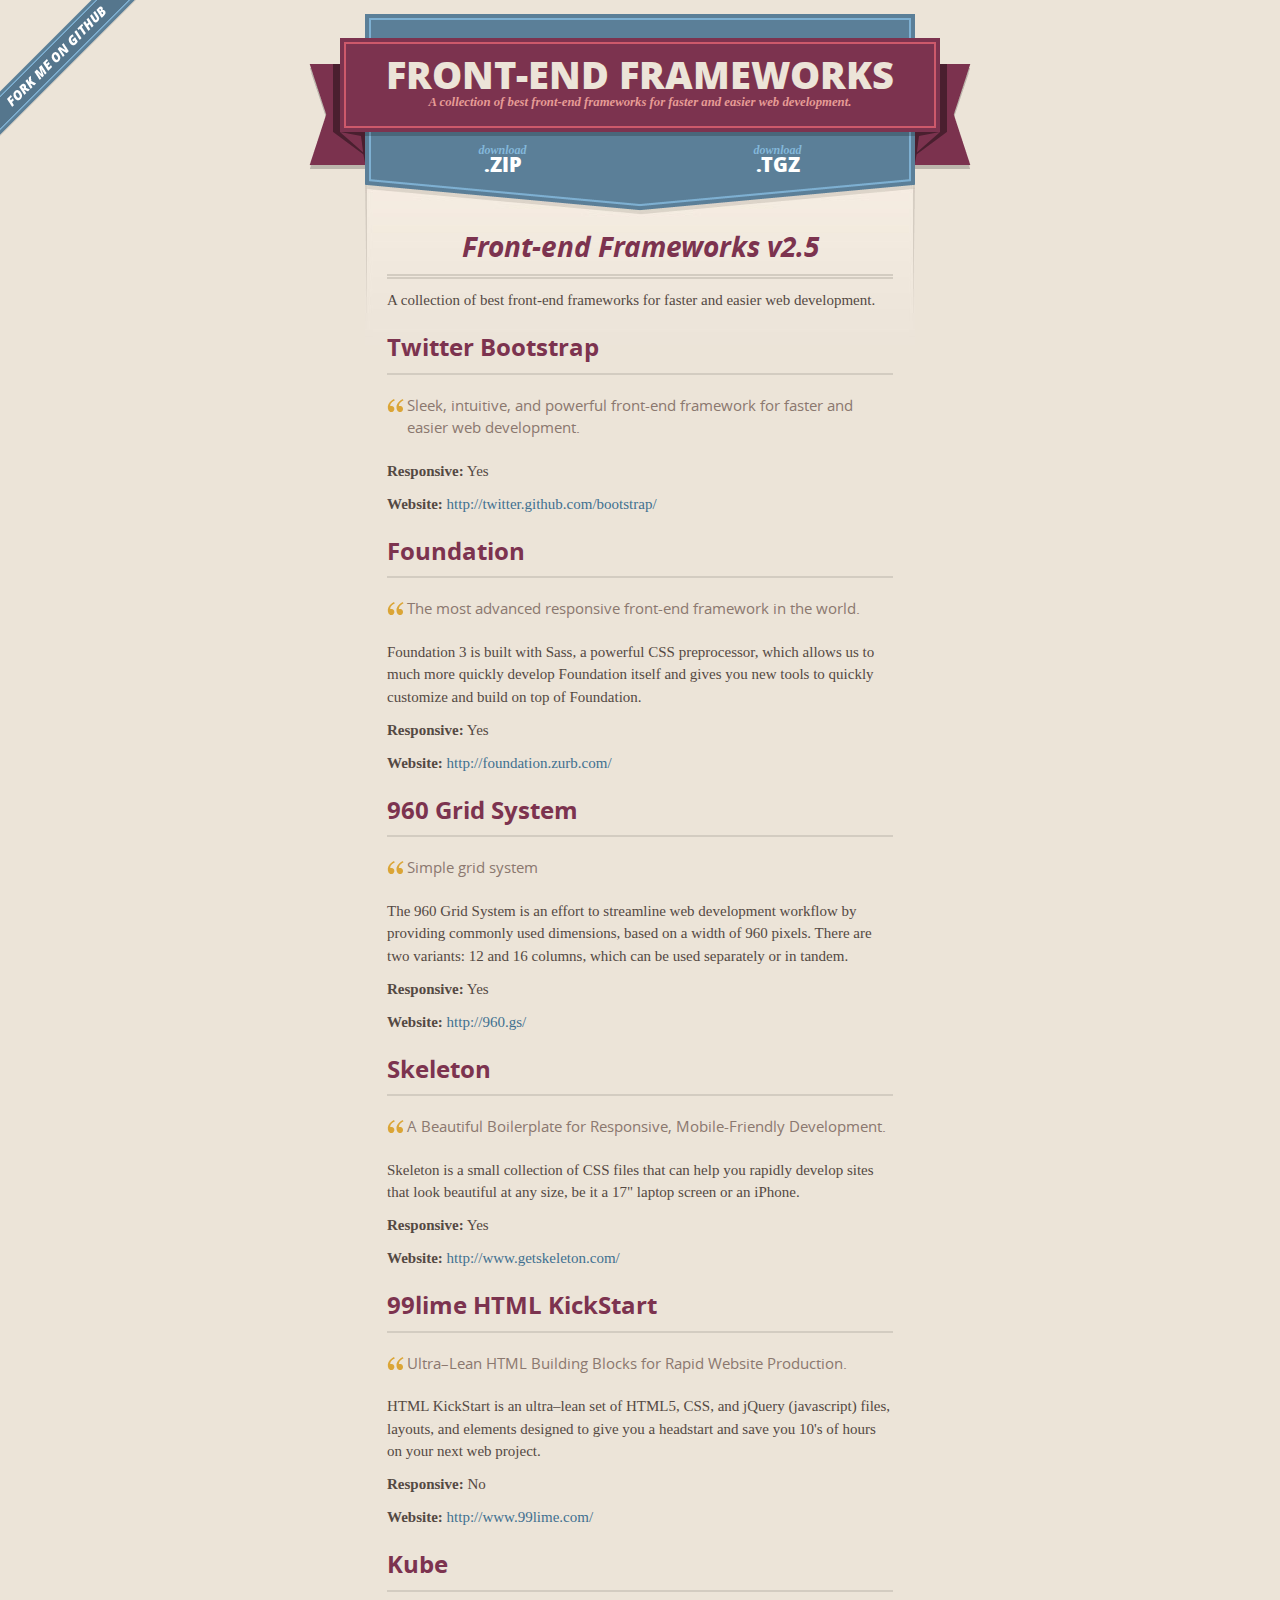
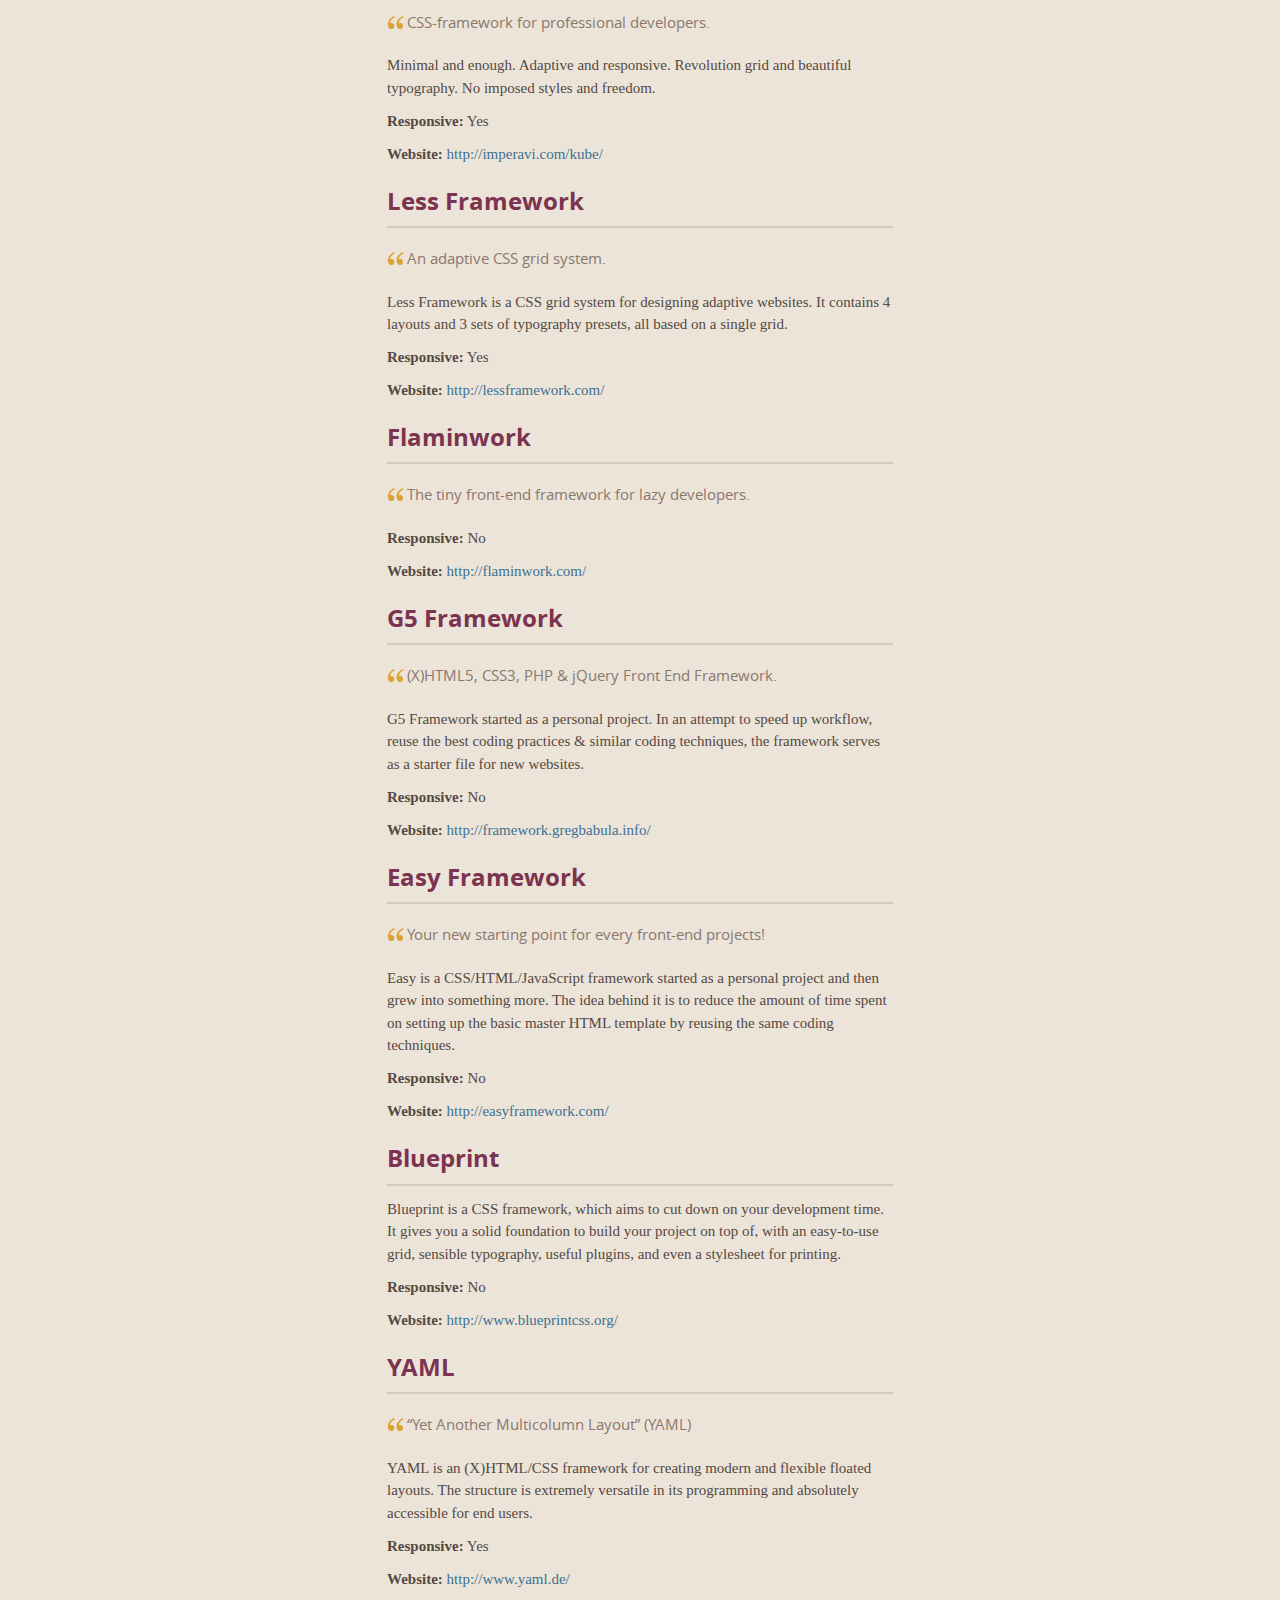
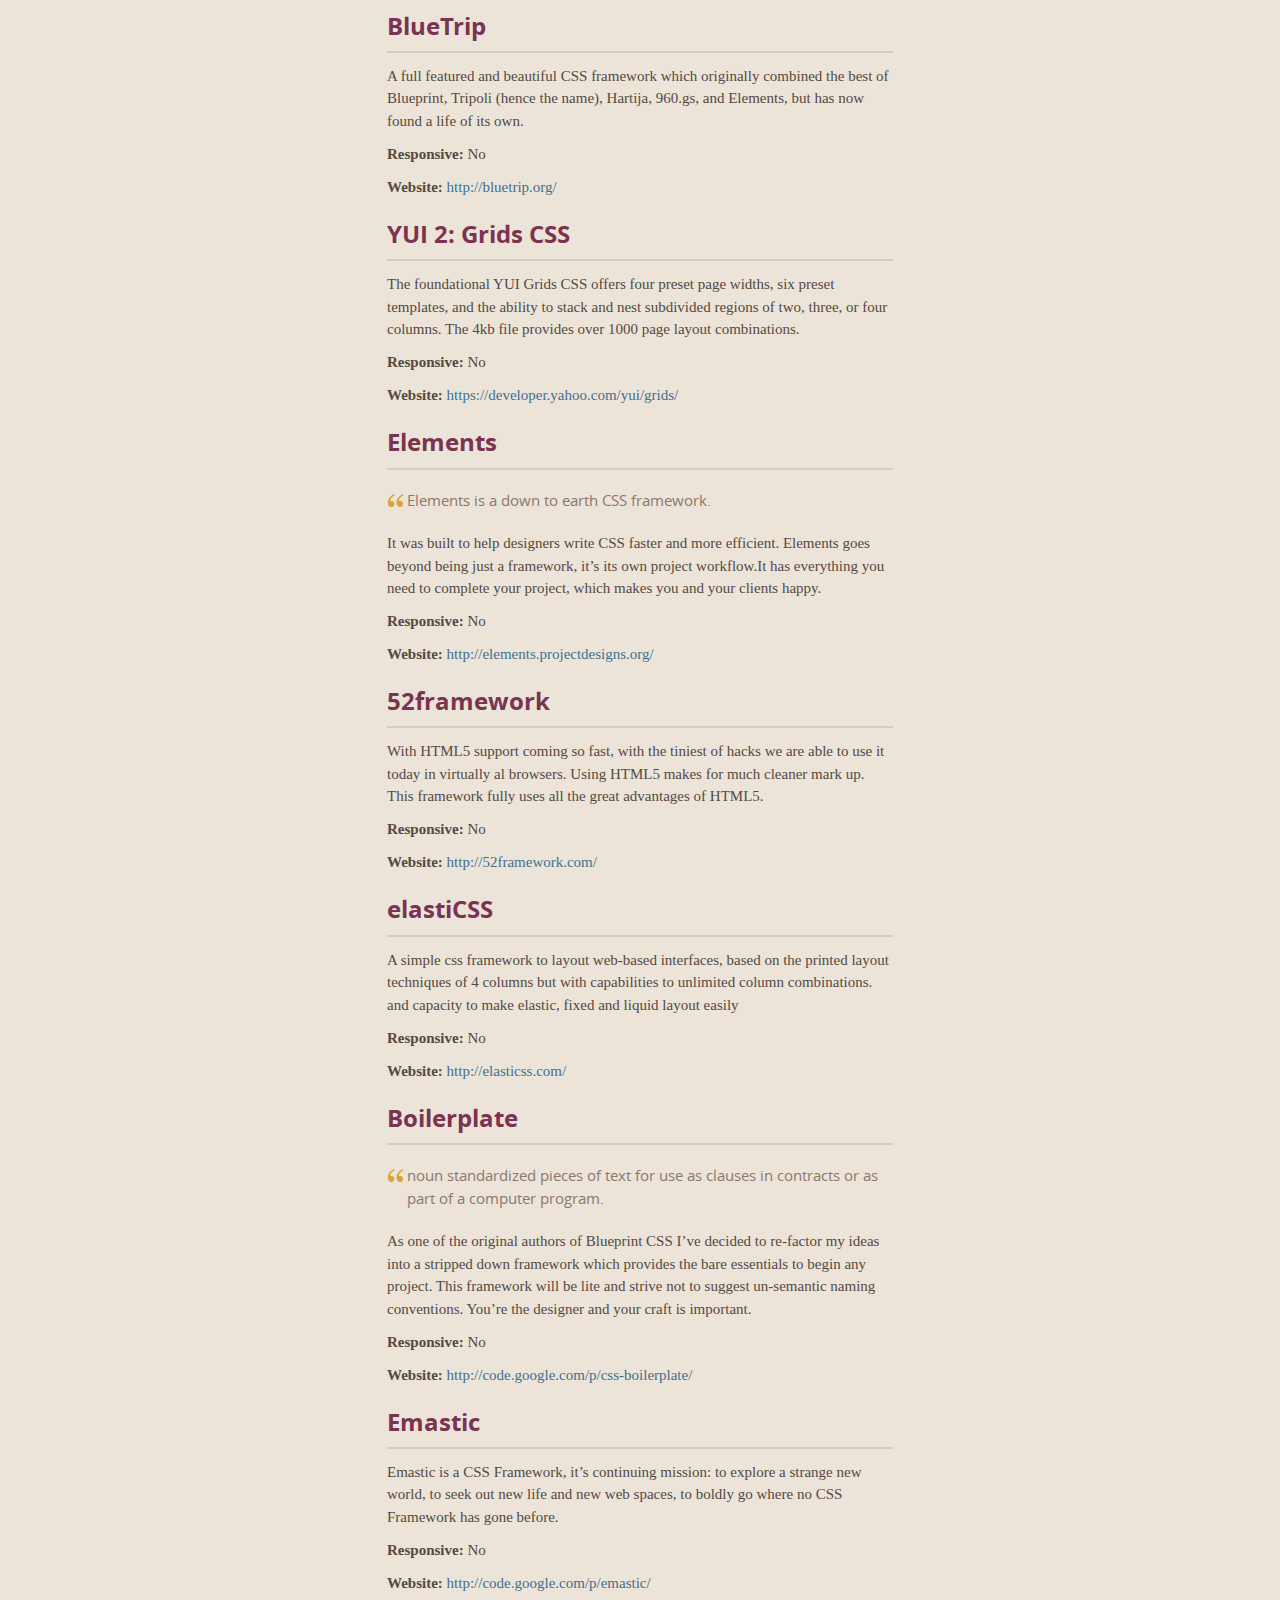
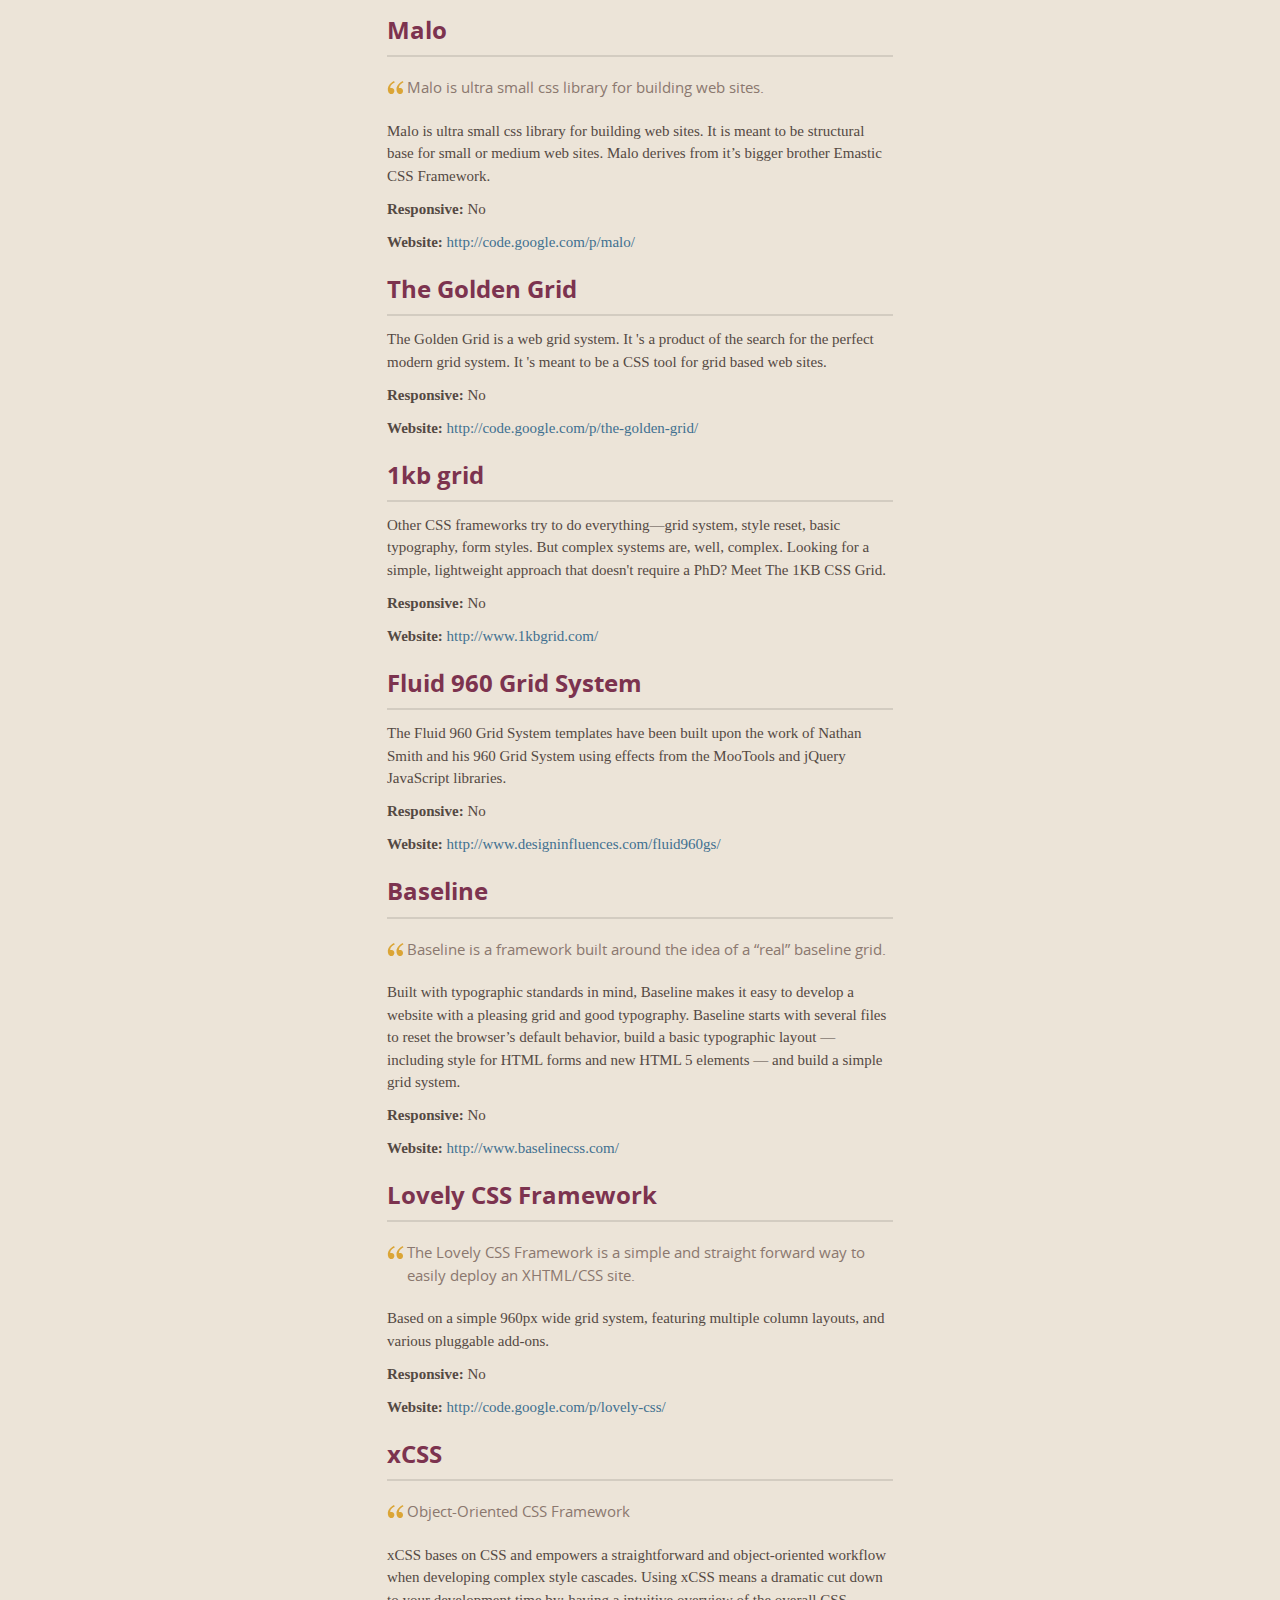
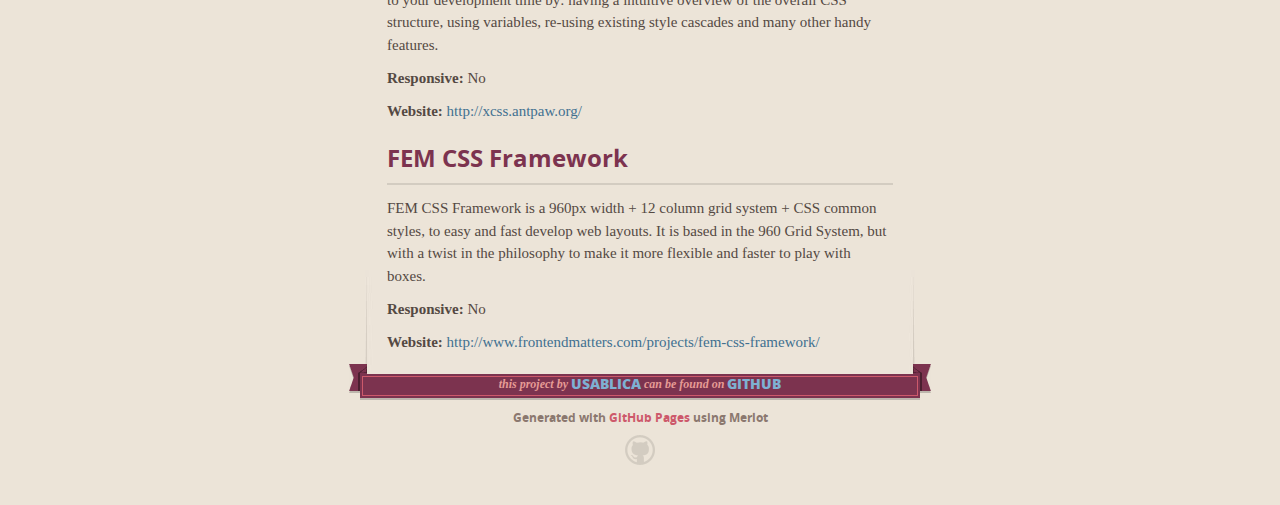
<file: test.html>
<!DOCTYPE html>
<html>
  <head>
    <meta charset='utf-8'>
    <meta http-equiv="X-UA-Compatible" content="chrome=1">
    <meta name="viewport" content="width=640" />

    <link rel="stylesheet" href="stylesheets/core.css" media="screen"/>
    <link rel="stylesheet" href="stylesheets/mobile.css" media="handheld, only screen and (max-device-width:640px)"/>
    <link rel="stylesheet" href="stylesheets/pygment_trac.css"/>

    <script type="text/javascript" src="javascripts/modernizr.js"></script>
    <script type="text/javascript" src="https://ajax.googleapis.com/ajax/libs/jquery/1.7.1/jquery.min.js"></script>
    <script type="text/javascript" src="javascripts/headsmart.min.js"></script>
    <script type="text/javascript">
      $(document).ready(function () {
        $('#main_content').headsmart()
      })
    </script>
    <title>Front-end Frameworks by usablica</title>
  </head>

  <body>
    <a id="forkme_banner" href="https://github.com/usablica/front-end-frameworks">View on GitHub</a>
    <div class="shell">

      <header>
        <span class="ribbon-outer">
          <span class="ribbon-inner">
            <h1>Front-end Frameworks</h1>
            <h2>A collection of best front-end frameworks for faster and easier web development.</h2>
          </span>
          <span class="left-tail"></span>
          <span class="right-tail"></span>
        </span>
      </header>

      <section id="downloads">
        <span class="inner">
          <a href="https://github.com/usablica/front-end-frameworks/zipball/master" class="zip"><em>download</em> .ZIP</a><a href="https://github.com/usablica/front-end-frameworks/tarball/master" class="tgz"><em>download</em> .TGZ</a>
        </span>
      </section>


      <span class="banner-fix"></span>


      <section id="main_content">
        <h1>Front-end Frameworks v2.5</h1>

<p>A collection of best front-end frameworks for faster and easier web development.</p>

<h2>Twitter Bootstrap</h2>

<blockquote>
<p>Sleek, intuitive, and powerful front-end framework for faster and easier web development.  </p>
</blockquote>

<p><strong>Responsive:</strong> Yes  </p>

<p><strong>Website:</strong> <a href="http://twitter.github.com/bootstrap/">http://twitter.github.com/bootstrap/</a></p>

<h2>Foundation</h2>

<blockquote>
<p>The most advanced responsive front-end framework in the world.</p>
</blockquote>

<p>Foundation 3 is built with Sass, a powerful CSS preprocessor, which allows us to much more quickly develop Foundation itself and gives you new tools to quickly customize and build on top of Foundation.</p>

<p><strong>Responsive:</strong> Yes  </p>

<p><strong>Website:</strong> <a href="http://foundation.zurb.com/">http://foundation.zurb.com/</a></p>

<h2>960 Grid System</h2>

<blockquote>
<p>Simple grid system</p>
</blockquote>

<p>The 960 Grid System is an effort to streamline web development workflow by providing commonly used dimensions, based on a width of 960 pixels. There are two variants: 12 and 16 columns, which can be used separately or in tandem.</p>

<p><strong>Responsive:</strong> Yes  </p>

<p><strong>Website:</strong> <a href="http://960.gs/">http://960.gs/</a></p>

<h2>Skeleton</h2>

<blockquote>
<p>A Beautiful Boilerplate for Responsive, Mobile-Friendly Development.  </p>
</blockquote>

<p>Skeleton is a small collection of CSS files that can help you rapidly develop sites that look beautiful at any size, be it a 17" laptop screen or an iPhone.  </p>

<p><strong>Responsive:</strong> Yes  </p>

<p><strong>Website:</strong> <a href="http://www.getskeleton.com/">http://www.getskeleton.com/</a></p>

<h2>99lime HTML KickStart</h2>

<blockquote>
<p>Ultra–Lean HTML Building Blocks for Rapid Website Production.  </p>
</blockquote>

<p>HTML KickStart is an ultra–lean set of HTML5, CSS, and jQuery (javascript) files, layouts, and elements designed to give you a headstart and save you 10's of hours on your next web project.  </p>

<p><strong>Responsive:</strong> No  </p>

<p><strong>Website:</strong> <a href="http://www.99lime.com/">http://www.99lime.com/</a></p>

<h2>Kube</h2>

<blockquote>
<p>CSS-framework for professional developers.  </p>
</blockquote>

<p>Minimal and enough. Adaptive and responsive. Revolution grid and beautiful typography. No imposed styles and freedom.  </p>

<p><strong>Responsive:</strong> Yes  </p>

<p><strong>Website:</strong> <a href="http://imperavi.com/kube/">http://imperavi.com/kube/</a></p>

<h2>Less Framework</h2>

<blockquote>
<p>An adaptive CSS grid system.  </p>
</blockquote>

<p>Less Framework is a CSS grid system for designing adaptive web­sites. It contains 4 layouts and 3 sets of typography presets, all based on a single grid. </p>

<p><strong>Responsive:</strong> Yes  </p>

<p><strong>Website:</strong> <a href="http://lessframework.com/">http://lessframework.com/</a></p>

<h2>Flaminwork</h2>

<blockquote>
<p>The tiny front-end framework for lazy developers.</p>
</blockquote>

<p><strong>Responsive:</strong> No  </p>

<p><strong>Website:</strong> <a href="http://flaminwork.com/">http://flaminwork.com/</a></p>

<h2>G5 Framework</h2>

<blockquote>
<p>(X)HTML5, CSS3, PHP &amp; jQuery Front End Framework.  </p>
</blockquote>

<p>G5 Framework started as a personal project. In an attempt to speed up workflow, reuse the best coding practices &amp; similar coding techniques, the framework serves as a starter file for new websites.</p>

<p><strong>Responsive:</strong> No  </p>

<p><strong>Website:</strong> <a href="http://framework.gregbabula.info/">http://framework.gregbabula.info/</a></p>

<h2>Easy Framework</h2>

<blockquote>
<p>Your new starting point for every front-end projects!  </p>
</blockquote>

<p>Easy is a CSS/HTML/JavaScript framework started as a personal project and then grew into something more. The idea behind it is to reduce the amount of time spent on setting up the basic master HTML template by reusing the same coding techniques.</p>

<p><strong>Responsive:</strong> No  </p>

<p><strong>Website:</strong> <a href="http://easyframework.com/">http://easyframework.com/</a></p>

<h2>Blueprint</h2>

<p>Blueprint is a CSS framework, which aims to cut down on your development time. It gives you a solid foundation to build your project on top of, with an easy-to-use grid, sensible typography, useful plugins, and even a stylesheet for printing.</p>

<p><strong>Responsive:</strong> No  </p>

<p><strong>Website:</strong> <a href="http://www.blueprintcss.org/">http://www.blueprintcss.org/</a></p>

<h2>YAML</h2>

<blockquote>
<p>“Yet Another Multicolumn Layout” (YAML) </p>
</blockquote>

<p>YAML is an (X)HTML/CSS framework for creating modern and flexible floated layouts. The structure is extremely versatile in its programming and absolutely accessible for end users.</p>

<p><strong>Responsive:</strong> Yes  </p>

<p><strong>Website:</strong> <a href="http://www.yaml.de/">http://www.yaml.de/</a></p>

<h2>BlueTrip</h2>

<p>A full featured and beautiful CSS framework which originally combined the best of Blueprint, Tripoli (hence the name), Hartija, 960.gs, and Elements, but has now found a life of its own.</p>

<p><strong>Responsive:</strong> No  </p>

<p><strong>Website:</strong> <a href="http://bluetrip.org/">http://bluetrip.org/</a></p>

<h2>YUI 2: Grids CSS</h2>

<p>The foundational YUI Grids CSS offers four preset page widths, six preset templates, and the ability to stack and nest subdivided regions of two, three, or four columns. The 4kb file provides over 1000 page layout combinations.</p>

<p><strong>Responsive:</strong> No  </p>

<p><strong>Website:</strong> <a href="https://developer.yahoo.com/yui/grids/">https://developer.yahoo.com/yui/grids/</a></p>

<h2>Elements</h2>

<blockquote>
<p>Elements is a down to earth CSS framework.</p>
</blockquote>

<p>It was built to help designers write CSS faster and more efficient. Elements goes beyond being just a framework, it’s its own project workflow.It has everything you need to complete your project, which makes you and your clients happy.</p>

<p><strong>Responsive:</strong> No  </p>

<p><strong>Website:</strong> <a href="http://elements.projectdesigns.org/">http://elements.projectdesigns.org/</a></p>

<h2>52framework</h2>

<p>With HTML5 support coming so fast, with the tiniest of hacks we are able to use it today in virtually al browsers. Using HTML5 makes for much cleaner mark up. This framework fully uses all the great advantages of HTML5.</p>

<p><strong>Responsive:</strong> No  </p>

<p><strong>Website:</strong> <a href="http://52framework.com/">http://52framework.com/</a></p>

<h2>elastiCSS</h2>

<p>A simple css framework to layout web-based interfaces, based on the printed layout techniques of 4 columns but with capabilities to  unlimited column combinations. and capacity to make elastic, fixed and liquid layout easily  </p>

<p><strong>Responsive:</strong> No  </p>

<p><strong>Website:</strong> <a href="http://elasticss.com/">http://elasticss.com/</a></p>

<h2>Boilerplate</h2>

<blockquote>
<p>noun standardized pieces of text for use as clauses in contracts or as part of a computer program.</p>
</blockquote>

<p>As one of the original authors of Blueprint CSS I’ve decided to re-factor my ideas into a stripped down framework which provides the bare essentials to begin any project. This framework will be lite and strive not to suggest un-semantic naming conventions. You’re the designer and your craft is important.</p>

<p><strong>Responsive:</strong> No  </p>

<p><strong>Website:</strong> <a href="http://code.google.com/p/css-boilerplate/">http://code.google.com/p/css-boilerplate/</a></p>

<h2>Emastic</h2>

<p>Emastic is a CSS Framework, it’s continuing mission: to explore a strange new world, to seek out new life and new web spaces, to boldly go where no CSS Framework has gone before.</p>

<p><strong>Responsive:</strong> No  </p>

<p><strong>Website:</strong> <a href="http://code.google.com/p/emastic/">http://code.google.com/p/emastic/</a></p>

<h2>Malo</h2>

<blockquote>
<p>Malo is ultra small css library for building web sites.</p>
</blockquote>

<p>Malo is ultra small css library for building web sites. It is meant to be structural base for small or medium web sites. Malo derives from it’s bigger brother Emastic CSS Framework.</p>

<p><strong>Responsive:</strong> No  </p>

<p><strong>Website:</strong> <a href="http://code.google.com/p/malo/">http://code.google.com/p/malo/</a></p>

<h2>The Golden Grid</h2>

<p>The Golden Grid is a web grid system. It 's a product of the search for the perfect modern grid system. It 's meant to be a CSS tool for grid based web sites.</p>

<p><strong>Responsive:</strong> No  </p>

<p><strong>Website:</strong> <a href="http://code.google.com/p/the-golden-grid/">http://code.google.com/p/the-golden-grid/</a></p>

<h2>1kb grid</h2>

<p>Other CSS frameworks try to do everything—grid system, style reset, basic typography, form styles. But complex systems are, well, complex. Looking for a simple, lightweight approach that doesn't require a PhD? Meet The 1KB CSS Grid.  </p>

<p><strong>Responsive:</strong> No  </p>

<p><strong>Website:</strong> <a href="http://www.1kbgrid.com/">http://www.1kbgrid.com/</a></p>

<h2>Fluid 960 Grid System</h2>

<p>The Fluid 960 Grid System templates have been built upon the work of Nathan Smith and his 960 Grid System using effects from the MooTools and jQuery JavaScript libraries.  </p>

<p><strong>Responsive:</strong> No  </p>

<p><strong>Website:</strong> <a href="http://www.designinfluences.com/fluid960gs/">http://www.designinfluences.com/fluid960gs/</a></p>

<h2>Baseline</h2>

<blockquote>
<p>Baseline is a framework built around the idea of a “real” baseline grid.</p>
</blockquote>

<p>Built with typographic standards in mind, Baseline makes it easy to develop a website with a pleasing grid and good typography. Baseline starts with several files to reset the browser’s default behavior, build a basic typographic layout — including style for HTML forms and new HTML 5 elements — and build a simple grid system.  </p>

<p><strong>Responsive:</strong> No  </p>

<p><strong>Website:</strong> <a href="http://www.baselinecss.com/">http://www.baselinecss.com/</a></p>

<h2>Lovely CSS Framework</h2>

<blockquote>
<p>The Lovely CSS Framework is a simple and straight forward way to easily deploy an XHTML/CSS site.  </p>
</blockquote>

<p>Based on a simple 960px wide grid system, featuring multiple column layouts, and various pluggable add-ons.</p>

<p><strong>Responsive:</strong> No  </p>

<p><strong>Website:</strong> <a href="http://code.google.com/p/lovely-css/">http://code.google.com/p/lovely-css/</a></p>

<h2>xCSS</h2>

<blockquote>
<p>Object-Oriented CSS Framework</p>
</blockquote>

<p>xCSS bases on CSS and empowers a straightforward and object-oriented workflow when developing complex style cascades. Using xCSS means a dramatic cut down to your development time by: having a intuitive overview of the overall CSS structure, using variables, re-using existing style cascades and many other handy features.  </p>

<p><strong>Responsive:</strong> No  </p>

<p><strong>Website:</strong> <a href="http://xcss.antpaw.org/">http://xcss.antpaw.org/</a></p>

<h2>FEM CSS Framework</h2>

<p>FEM CSS Framework is a 960px width + 12 column grid system + CSS common styles, to easy and fast develop web layouts. It is based in the 960 Grid System, but with a twist in the philosophy to make it more flexible and faster to play with boxes.  </p>

<p><strong>Responsive:</strong> No  </p>

<p><strong>Website:</strong> <a href="http://www.frontendmatters.com/projects/fem-css-framework/">http://www.frontendmatters.com/projects/fem-css-framework/</a></p>
      </section>

      <footer>
        <span class="ribbon-outer">
          <span class="ribbon-inner">
            <p>this project by <a href="https://github.com/usablica">usablica</a> can be found on <a href="https://github.com/usablica/front-end-frameworks">GitHub</a></p>
          </span>
          <span class="left-tail"></span>
          <span class="right-tail"></span>
        </span>
        <p>Generated with <a href="http://pages.github.com">GitHub Pages</a> using Merlot</p>
        <span class="octocat"></span>
      </footer>

    </div>

              <script type="text/javascript">
            var gaJsHost = (("https:" == document.location.protocol) ? "https://ssl." : "http://www.");
            document.write(unescape("%3Cscript src='" + gaJsHost + "google-analytics.com/ga.js' type='text/javascript'%3E%3C/script%3E"));
          </script>
          <script type="text/javascript">
            try {
              var pageTracker = _gat._getTracker("UA-37780388-1");
            pageTracker._trackPageview();
            } catch(err) {}
          </script>

  </body>
</html>
</file>
<file: stylesheets/core.css>
@import url("screen.css");
@import url("non-screen.css") handheld;
@import url("non-screen.css") only screen and (max-device-width:640px);
</file>
<file: stylesheets/mobile.css>
/* Generated by Font Squirrel (http://www.fontsquirrel.com) on February 9, 2012 */


@font-face {
  font-family: 'Open Sans';
  src: url('../fonts/opensans-regular-webfont.eot');
  src: url('../fonts/opensans-regular-webfont.eot?#iefix') format('embedded-opentype'),
       url('../fonts/opensans-regular-webfont.woff') format('woff'),
       url('../fonts/opensans-regular-webfont.ttf') format('truetype'),
       url('../fonts/opensans-regular-webfont.svg#OpenSansRegular') format('svg');
  font-weight: normal;
  font-style: normal;
}

@font-face {
  font-family: 'Open Sans';
  src: url('../fonts/opensans-italic-webfont.eot');
  src: url('../fonts/opensans-italic-webfont.eot?#iefix') format('embedded-opentype'),
       url('../fonts/opensans-italic-webfont.woff') format('woff'),
       url('../fonts/opensans-italic-webfont.ttf') format('truetype'),
       url('../fonts/opensans-italic-webfont.svg#OpenSansItalic') format('svg');
  font-weight: normal;
  font-style: italic;
}

@font-face {
  font-family: 'Open Sans';
  src: url('../fonts/opensans-bold-webfont.eot');
  src: url('../fonts/opensans-bold-webfont.eot?#iefix') format('embedded-opentype'),
       url('../fonts/opensans-bold-webfont.woff') format('woff'),
       url('../fonts/opensans-bold-webfont.ttf') format('truetype'),
       url('../fonts/opensans-bold-webfont.svg#OpenSansBold') format('svg');
  font-weight: bold;
  font-style: normal;
}

@font-face {
  font-family: 'Open Sans';
  src: url('../fonts/opensans-bolditalic-webfont.eot');
  src: url('../fonts/opensans-bolditalic-webfont.eot?#iefix') format('embedded-opentype'),
       url('../fonts/opensans-bolditalic-webfont.woff') format('woff'),
       url('../fonts/opensans-bolditalic-webfont.ttf') format('truetype'),
       url('../fonts/opensans-bolditalic-webfont.svg#OpenSansBoldItalic') format('svg');
  font-weight: bold;
  font-style: italic;
}

@font-face {
  font-family: 'Open Sans';
  src: url('../fonts/opensans-extrabold-webfont.eot');
  src: url('../fonts/opensans-extrabold-webfont.eot?#iefix') format('embedded-opentype'),
       url('../fonts/opensans-extrabold-webfont.woff') format('woff'),
       url('../fonts/opensans-extrabold-webfont.ttf') format('truetype'),
       url('../fonts/opensans-extrabold-webfont.svg#OpenSansExtrabold') format('svg');
  font-weight: bolder;
  font-style: normal;
}


/* http://meyerweb.com/eric/tools/css/reset/ 
   v2.0 | 20110126
   License: none (public domain)
*/

html, body, div, span, applet, object, iframe,
h1, h2, h3, h4, h5, h6, p, blockquote, pre,
a, abbr, acronym, address, big, cite, code,
del, dfn, em, img, ins, kbd, q, s, samp,
small, strike, strong, sub, sup, tt, var,
b, u, i, center,
dl, dt, dd, ol, ul, li,
fieldset, form, label, legend,
table, caption, tbody, tfoot, thead, tr, th, td,
article, aside, canvas, details, embed, 
figure, figcaption, footer, header, hgroup, 
menu, nav, output, ruby, section, summary,
time, mark, audio, video {
  margin: 0;
  padding: 0;
  border: 0;
  font-size: 100%;
  font: inherit;
  vertical-align: baseline;
}
/* HTML5 display-role reset for older browsers */
article, aside, details, figcaption, figure, 
footer, header, hgroup, menu, nav, section {
  display: block;
}
body {
  line-height: 1;
}
ol, ul {
  list-style: none;
}
blockquote, q {
  quotes: none;
}
blockquote:before, blockquote:after,
q:before, q:after {
  content: '';
  content: none;
}
table {
  border-collapse: collapse;
  border-spacing: 0;
}

header, footer, section {
  display: block;
  position: relative;
}

/* STYLES */

div.shell {
  display: block;
  width: 640px;
  margin: 0 auto;
}

a#forkme_banner {
  display: none;
}

/* header */

header {
  position: relative;
  z-index: 2;
  margin: 0;
  max-width: 640px;
  top: 51px;
}

header span.ribbon-inner {
  position: relative;
  display: block;
  background-color: #cd596b;
  border: 8px solid #7c334f;
  padding: 6px;
  z-index: 1;
}

header span.left-tail, header span.right-tail {
  position: relative;
  display: block;
  width: 19px;
  height: 10px;
  background: transparent url(../images/ribbon-tail-sprite-2x.png) 0 0 no-repeat;
  position: absolute;
  bottom: -10px;
  z-index: 0;
}

header span.left-tail {
  background-position: 0 0;
  left: 0;
}

header span.right-tail {
  background-position: -19px 0;
  right: 0;
}

header h1 {
  background-color: #7c334f;
  font-size: 2em;
  font-weight: bolder;
  font-style: normal;
  text-transform: uppercase;
  color: #ece4d8;
  text-align: center;
  line-height:1;  
  padding: 14px 20px 0;
}

header h2 {
  background-color: #7c334f;
  font: bold italic .85em/1.5 Georgia, Times, “Times New Roman”, serif;
  color: #e69b95;
  padding-bottom: 14px;
  margin-top: -3px;
  text-align: center;
}

section#downloads {
  position: relative;
  display: block;
  height: 171px;
  width: 602px;
  padding-bottom: 150px;
  margin: 51px auto -250px;
  z-index: 1;
  background: transparent url(../images/shield.png) center 0 no-repeat;
}

section#downloads a {
  display: none;
}

span.banner-fix {
  background: transparent url(../images/shield-fallback.png) center top no-repeat;
  display: block;
  height: 31px;
  position: absolute;
  width: 640px;
  top: 20px;

}

section#main_content {
  z-index: 2;
  padding: 20px 40px 0;
  min-height:185px;
}

/* footer */

footer {
  background: none;
  padding-top: 104px;
  margin: -94px auto 40px;
  max-width:640px;
  text-align: center;
}

footer span.ribbon-outer {
  display: block;
  position: relative;
  border-bottom: 2px solid #bdb6ad;
}

footer span.ribbon-inner {
  position: relative;
  display: block;
  background-color: #cd596b;
  border: 8px solid #7c334f;
  padding: 6px;
  z-index: 1;
}

footer p {
  font-family: 'Open Sans', sans-serif;
  font-weight: bold;
  font-size: .6em;
  color: #8b786f;
}

footer a {
  color: #cd596b;
}

footer span.ribbon-inner p {
  background-color: #7c334f;
  margin: 0;
  color: #e69b95;
  font: bold italic 22px/1 Georgia, Times, “Times New Roman”, serif;
  height: auto;
  line-height: 1.1;
  padding: 20px 0px 10px;
}

footer span.ribbon-inner a {
  display: block;
  position: relative;
  bottom: 0;
  color: #7eb0d2;
  font-family: 'Open Sans', sans-serif;
  text-transform: uppercase;
  font-style: normal;
  font-weight: bolder;
  font-size: 38px;
  padding-bottom: 10px;
}

footer span.ribbon-inner a:hover {
  color: #7eb0d2;
}

footer span.left-tail, footer span.right-tail {
  position: relative;
  display: block;
  width: 23px;
  height: 126px;
  background: transparent url(../images/small-ribbon-tail-sprite-2x.png) 0 0 no-repeat;
  position: absolute;
  top: -126px;
  z-index: 0;
}

footer span.left-tail {
  background-position: 0 0;
  left: 0;
}

footer span.right-tail {
  background-position: -23px 0;
  right: 0;
}

footer span.octocat {
  background: transparent url(../images/octocat-2x.png) 0 0 no-repeat;
  display: block;
  width: 60px;
  height: 60px;
  margin: 20px auto 0;}

/* content */

body {
  background: #ece4d8;
  font: normal normal 30px/1.5 Georgia, Palatino,” Palatino Linotype”, Times, “Times New Roman”, serif;
  color: #544943;
  -webkit-font-smoothing: antialiased;
}

a, a:hover {
  color: #417090;
}

a {
  text-decoration: none;
}

a:hover {
  text-decoration: underline;
}

h1,h2,h3,h4,h5,h6 {
  font-family: 'Open Sans', sans-serif;
  font-weight: bold;
}

p {
  margin: .7em 0 0;
}

strong {
  font-weight: bold;
}

em {
  font-style: italic;
}

ol {
  margin: .7em 0;
  list-style-type: decimal;
  padding-left: 1.35em;
}

ul {
  margin: .7em 0;
  padding-left: 1.35em;
}

ul li {
  padding-left: 20px;
  background: transparent url(../images/chevron-2x.png) left 15px no-repeat;
}

blockquote {
  font-family: 'Open Sans', sans-serif;
  margin: 20px 0;
  color: #8b786f;
  padding-left: 1.35em;
  background: transparent url('../images/blockquote-gfx-2x.png') 0 8px no-repeat;
}

img {
  -webkit-box-shadow: 0px 4px 0px #bdb6ad;
  -moz-box-shadow: 0px 4px 0px #bdb6ad;
  box-shadow: 0px 4px 0px #bdb6ad;
  border: 4px solid #fff6e9;
  max-width: 556px;
}

hr {
  border: none;
  outline: none;
  height: 42px;
  background: transparent url('../images/hr-2x.jpg') center center repeat-x;
  margin: 0 0 20px;
}

code {
  background: #fff6e9;
  font: normal normal .9em/1.7 "Lucida Sans Typewriter", "Lucida Console", Monaco, "Bitstream Vera Sans Mono", monospace;
  padding: 0 5px 1px;
}

pre {
  margin: 10px 0 20px;
  padding: .7em;
  background: #fff6e9;
  border-bottom: 4px solid #bdb6ad;
  font: normal normal .9em/1.7 "Lucida Sans Typewriter", "Lucida Console", Monaco, "Bitstream Vera Sans Mono", monospace;
  overflow: auto;
}

table {
  background: #fff6e9;
  display: table;
  width: 100%;
  border-collapse: separate;
  border-bottom: 4px solid #bdb6ad;
  margin: 10px 0;
}

tr {
  display: table-row;
}

th {
  display: table-cell;
  padding: 2px 10px;
  border: solid #ece4d8;
  border-width: 0 4px 4px 0;
  color: #cd596b;
  font-family: 'Open Sans', sans-serif;
  font-weight: bold;
  font-size: .85em;
}

td {
  display: table-cell;
  padding: 0 .7em;
  border: solid #ece4d8;
  border-width: 0 4px 4px 0;
}

td:last-child, th:last-child {
  border-right: none;
}

tr:last-child td {
  border-bottom: none;
}

dl {
  margin: .7em 0 20px;
}

dt {
  font-family: 'Open Sans', sans-serif;
  font-weight: bold;
}

dd {
  padding-left: 1.35em;
}

dd p:first-child {
  margin-top: 0;
}

/* Content based headers */

#main_content > .header-level-1:first-child,
#main_content > .header-level-2:first-child,
#main_content > .header-level-3:first-child,
#main_content > .header-level-4:first-child,
#main_content > .header-level-5:first-child,
#main_content > .header-level-6:first-child {
  margin-top: 0;
}

.header-level-1 {
  font-size: 1.85em;
  border-bottom: .2em double #d3ccc1;
  color: #7c334f;
  text-align: center;
  font-style: italic;
  margin: 1.1em 0 .38em;
  line-height: 1.2;
  padding-bottom: 10px
}

.header-level-2 {
  font-size: 1.58em;
  color: #7c334f;
  margin: .95em 0 .5em;
  border-bottom: .1em solid #D3CCC1;
  line-height: 1.2;
  padding-bottom: 10px
}

.header-level-3 {
  margin: 20px 0 10px;
  font-size: 1.45em;
}

.header-level-4 {
  margin: .6em 0;
  font-size: 1.2em;
  color: #cd596b;
}

.header-level-5 {
  margin: .7em 0;
  font-size: 1em;
  color: #8b786f;
}

.header-level-6 {
  margin: .8em 0;
  font-size: .85em;
  font-style: italic;
}
</file>
<file: stylesheets/pygment_trac.css>
.highlight  { background: #ffffff; }
.highlight .c { color: #999988; font-style: italic } /* Comment */
.highlight .err { color: #a61717; background-color: #e3d2d2 } /* Error */
.highlight .k { font-weight: bold } /* Keyword */
.highlight .o { font-weight: bold } /* Operator */
.highlight .cm { color: #999988; font-style: italic } /* Comment.Multiline */
.highlight .cp { color: #999999; font-weight: bold } /* Comment.Preproc */
.highlight .c1 { color: #999988; font-style: italic } /* Comment.Single */
.highlight .cs { color: #999999; font-weight: bold; font-style: italic } /* Comment.Special */
.highlight .gd { color: #000000; background-color: #ffdddd } /* Generic.Deleted */
.highlight .gd .x { color: #000000; background-color: #ffaaaa } /* Generic.Deleted.Specific */
.highlight .ge { font-style: italic } /* Generic.Emph */
.highlight .gr { color: #aa0000 } /* Generic.Error */
.highlight .gh { color: #999999 } /* Generic.Heading */
.highlight .gi { color: #000000; background-color: #ddffdd } /* Generic.Inserted */
.highlight .gi .x { color: #000000; background-color: #aaffaa } /* Generic.Inserted.Specific */
.highlight .go { color: #888888 } /* Generic.Output */
.highlight .gp { color: #555555 } /* Generic.Prompt */
.highlight .gs { font-weight: bold } /* Generic.Strong */
.highlight .gu { color: #800080; font-weight: bold; } /* Generic.Subheading */
.highlight .gt { color: #aa0000 } /* Generic.Traceback */
.highlight .kc { font-weight: bold } /* Keyword.Constant */
.highlight .kd { font-weight: bold } /* Keyword.Declaration */
.highlight .kn { font-weight: bold } /* Keyword.Namespace */
.highlight .kp { font-weight: bold } /* Keyword.Pseudo */
.highlight .kr { font-weight: bold } /* Keyword.Reserved */
.highlight .kt { color: #445588; font-weight: bold } /* Keyword.Type */
.highlight .m { color: #009999 } /* Literal.Number */
.highlight .s { color: #d14 } /* Literal.String */
.highlight .na { color: #008080 } /* Name.Attribute */
.highlight .nb { color: #0086B3 } /* Name.Builtin */
.highlight .nc { color: #445588; font-weight: bold } /* Name.Class */
.highlight .no { color: #008080 } /* Name.Constant */
.highlight .ni { color: #800080 } /* Name.Entity */
.highlight .ne { color: #990000; font-weight: bold } /* Name.Exception */
.highlight .nf { color: #990000; font-weight: bold } /* Name.Function */
.highlight .nn { color: #555555 } /* Name.Namespace */
.highlight .nt { color: #000080 } /* Name.Tag */
.highlight .nv { color: #008080 } /* Name.Variable */
.highlight .ow { font-weight: bold } /* Operator.Word */
.highlight .w { color: #bbbbbb } /* Text.Whitespace */
.highlight .mf { color: #009999 } /* Literal.Number.Float */
.highlight .mh { color: #009999 } /* Literal.Number.Hex */
.highlight .mi { color: #009999 } /* Literal.Number.Integer */
.highlight .mo { color: #009999 } /* Literal.Number.Oct */
.highlight .sb { color: #d14 } /* Literal.String.Backtick */
.highlight .sc { color: #d14 } /* Literal.String.Char */
.highlight .sd { color: #d14 } /* Literal.String.Doc */
.highlight .s2 { color: #d14 } /* Literal.String.Double */
.highlight .se { color: #d14 } /* Literal.String.Escape */
.highlight .sh { color: #d14 } /* Literal.String.Heredoc */
.highlight .si { color: #d14 } /* Literal.String.Interpol */
.highlight .sx { color: #d14 } /* Literal.String.Other */
.highlight .sr { color: #009926 } /* Literal.String.Regex */
.highlight .s1 { color: #d14 } /* Literal.String.Single */
.highlight .ss { color: #990073 } /* Literal.String.Symbol */
.highlight .bp { color: #999999 } /* Name.Builtin.Pseudo */
.highlight .vc { color: #008080 } /* Name.Variable.Class */
.highlight .vg { color: #008080 } /* Name.Variable.Global */
.highlight .vi { color: #008080 } /* Name.Variable.Instance */
.highlight .il { color: #009999 } /* Literal.Number.Integer.Long */

.type-csharp .highlight .k { color: #0000FF }
.type-csharp .highlight .kt { color: #0000FF }
.type-csharp .highlight .nf { color: #000000; font-weight: normal }
.type-csharp .highlight .nc { color: #2B91AF }
.type-csharp .highlight .nn { color: #000000 }
.type-csharp .highlight .s { color: #A31515 }
.type-csharp .highlight .sc { color: #A31515 }
</file>
<file: css/style.css>
@charset "utf-8";
@import url('http://fonts.googleapis.com/css?family=Droid+Sans');

/* Base CSS */
body {
    background: url(../images/noise.png);
    width: 980px;
    margin: auto;
    font-family: 'Droid Sans';
}
a,a:hover ,a:active { 
    color: inherit;
    text-decoration: none;
}
header,section,table,footer,ul,li {
    width: auto;
    margin: 0; 
}
/* Header TypoGraphy */
header hgroup {
    width: 220px;
    margin:auto;
    text-align: center;
}
header h1, header h2,header h3 { 
    background: #900;
    color: #fff;
    font-weight: normal;
    margin: 0 auto 5px;  
}
header h1 {
    padding-top: 15px;
}
header h1 span {
    font-size: 115px;
    margin: 5px auto;
    padding: 0px 0;
    line-height: 1.3em;
}
header h2 span {
    letter-spacing: 8px;
    font-size: 20px;
}
header h3 {
    position: relative;
}
header h3:after {
	top: 100%;
	border-left:110px solid transparent;
    border-right:110px solid transparent;
    border-top: 30px solid #900;
	content: " ";
	height: 0;
	width: 0;
	position: absolute;
	pointer-events: none;
    left:0;
    margin-left: 0;
}
header h3 span {
    font-size: 16.5px;
    letter-spacing: 6px
}

/* Middle TypoGraphy */
section article {
    width: 450px;
    margin:60px auto;
    text-align: justify;
}
section p {
    text-align: center;
    text-transform: uppercase;
    margin:5px auto;
}
section p:first-child {
    font-size: 18px;
}
section p:nth-child(2) {
    font-size: 68px;
    color:rgb(68,84,106);
    margin-left: -3px;
}
section p:nth-child(2) small {
    font-size: 25px;
    position: relative;
    top: -10px;
    color: #808080;
    margin: auto 2px;
}
section p:last-child {
    font-size: 49.3px;
    margin-top:-10px;
    padding-left: 5px;
}
/* Share */
.share {
    margin: auto;
    overflow: hidden;
}
.share ul {
    padding: 0;
    margin: 0;
    list-style: none;
    color: #282828;
    width: auto;
}
.share ul li {
    float: left;
    background:#f2f2f2;
    line-height: 1.3em;
    width: auto;
    max-height: 40px;
    text-align: center;
}
.share ul li span {
    margin: 10px;
    display: block;
}
.share ul li:hover {
    background: #ddd;
}
.share ul li:first-child,.share ul li:first-child:hover {
    background: #900;
    color: #fff;
    width:221px;
    position: relative;
}
.share ul li:nth-child(2) {
    width: 239px;
}
.share ul li:first-child:after {
	left: 100%;
	border:7px solid transparent;
    border-left-color: #900;
	content: " ";
	height: 0;
	width: 0;
	position: absolute;
	pointer-events: none;
    top: 50%;
	margin-top: -7px;
}
/* Table */ /* We should use nav and ul li for collapsing details */
nav {
    width: 980px;
    margin:30px auto;
    list-style: none;
}
.guide {
    padding: 0;
    margin:0 0 15px;
    line-height: 1.3em;
    color: rgb(94, 94, 94);
    text-shadow: -1px -1px #fff;
    opacity: 0;
    transition: all 0.25s ease;
    -webkit-transition: all 0.25s ease;
    -ms-transition: all 0.25s ease;
    -o-transition: all 0.25s ease;
    -moz-transition: all 0.25s ease;
}
nav:hover .guide {
    opacity: 1;
}
nav .parent {
   margin: 1px auto;
   overflow: hidden;
   display: block;
}
nav .parent:nth-child(odd) ul li {
    background:rgba(255,255,255,1) url(../images/grid.png);
}
nav .parent:nth-child(even) ul li {
    background:rgba(229, 232, 234,.5) url(../images/grid.png);
}
nav .parent ul:hover li {
    background: rgba(175, 175, 175, 0.30) url(../images/grid.png);
    cursor: pointer;
}
nav .parent ul {
    list-style: none;
    padding: 0;
    overflow: hidden;
}

/* Table > Sizing */
nav .parent li {
    width: 326px;
    float: left;
    height:60px;
    line-height: 1.5em;
    margin:.5px;
    transition: all 0.25s ease;
    -webkit-transition: all 0.25s ease;
    -moz-transition: all 0.25s ease;
    -ms-transition: all 0.25s ease;
    -o-transition: all 0.25s ease;
}
nav .parent li:first-child {
    width: 225px;
    margin-left: 0;
}
nav .parent li:first-child.active {
    background: #900;
    color: #fff;
}
nav .parent li:first-child.active:hover h1 {
    color: #fff !important; 
}
nav .parent li:nth-child(2) {
    width: 653px;
}
nav .parent li:last-child {
    width: 100px;
    margin-right: 0;
}

/* Table > Name */
nav .parent li h1 {
    padding: 0 10px;
    display: block;
    font-size:18px;
    font-weight: normal;
}
nav .parent li:first-child:hover h1 {
    color: #900;
}
/* Table > Compare > Browsers */
.details {
    margin: 10px 0;
    padding:0 7px;
}
nav .parent ul:hover .details {
    
}
.details .browsers,
.details .ui,
.details .respionsive {
    float: left;
    display: inline-block;
    overflow: hidden;
    padding-right: 25px;
}
.details .browsers span:first-child {
    margin-left:5px;   
}
.details .browsers span {
    width: 35px;
    height: 35px;
    margin: auto auto auto 30px;
    background-color: #ddd;
    background-position: center;
    background-repeat: no-repeat;
    display: inline-block;
    float: left;
    position: relative;
}
.details .browsers span:after {
    width: 25px;
    height: 35px;
    background-image: url(../images/plus.png);
    background-position: 17px 5px;
    background-repeat: no-repeat;
    content: attr(data-version);
    color: #fff;
    float: right;
    margin-right: -25px;
    text-align: center;
    line-height: 40px;
}
.details .browsers span[data-version="+"]:after {
    background-image: none;
}
/* Table > Compare > Browsers > Browsers image */
    .ie {background-image: url(../images/ie.png)}
    .cr {background-image: url(../images/cr.png)}
    .op {background-image: url(../images/op.png)}
    .sa {background-image: url(../images/sa.png)}
    .ff {background-image: url(../images/ff.png)}
/* Table > Compare > Browsers > Versions collors */
    .ie:after {background-color: rgb(46,117,182);}
    .cr:after {background-color: rgb(84,130,53);}
    .op:after {background-color: rgb(192,0,0);}
    .sa:after {background-color: #555;}
    .ff:after {background-color: rgb(197,90,17);}
/*  --------------- */
/* Table > Compare > UIs */
.details .ui {
    margin:0 12px 0 15px;
    padding:0 15px;
    border-left: 1px solid #ddd;
    border-right: 1px solid #ddd;
}
.details .ui span {
    width: 35px;
    height: 35px;
    margin:auto 0;
    background: #ddd;
    display:inline-block;
    float:left;
    position: relative;
    text-align: center;
    line-height: 37px;
    color: #939393;
    font-size: 16px;
}
.details .ui span.sass,
.details .ui span.less,
.details .ui span.styl {
    padding: 0px 5px;
    text-align: center;
    font-size: 16px;
    line-height: 38px;
}
.details .ui span[data-active="yes"] {
    color: #FFF;
    background: rgb(0, 140, 152);
}
/* Table > Compare > Responsive */
.details .responsive span {
    width: 35px;
    height: 35px;
    margin: 0 1.5px;
    background-color: #ddd;
    background-position:center;
    background-repeat: no-repeat;
    display:inline-block;
    float:left;
    position: relative;
}
/* Table > Compare > Responsive > Display image */
    .mobile {background-image: url(../images/mobile.png)}
    .desktop {background-image: url(../images/desktop.png)}
    .tablet {background-image: url(../images/tablet.png)}
    [data-responsive="yes"] {background-color:#548235 !important; }
    [data-responsive="yes"] span {background-color:#548235 !important; }
   
/* --------------------------------------------- */
/* Table > Licence  */
nav .parent li h3 {
    margin: 17px 5px;
    display: block;
    font-size:14px;
    font-weight: normal;
    text-align: center;
}
/* Table > Details */
nav .parent .info {
    width: 980px;
    margin:-3px auto;
    height: 0;
    background: rgba(228, 228, 228, .5);
    transition: all 0.25s ease;
    -webkit-transition: all 0.25s ease;
    -moz-transition: all 0.25s ease;
    -ms-transition: all 0.25s ease;
    -o-transition: all 0.25s ease;
    display: block;
    position: relative;
    top: 20px;
    opacity: 0;
    visibility: hidden;
    cursor: default;
    border-top: 3px solid #900;
    overflow: hidden;
}
nav .parent .info article {
    width: 740px !important;
    margin: auto;
    float: left;
}
nav .parent .info blockquote {
    color: #282828;
    font-size: 16px;
    margin: 10px 10px 5px auto;
    padding: 5px;
}
nav .parent .info blockquote i {
    padding:8px 15px;
    float: left;
    display: inline-block;
    background: url('../images/quote.png') center no-repeat;
}
nav .parent .info.active {
    top: 0px;
    height: 150px;
    visibility: visible;
    opacity: 1;
}
nav .parent .info p {
    font-size: 14px;
    text-align: justify;
    line-height: 1.3em;
    padding:15px 10px;
    text-transform: none;
    width: auto;
    margin: 0;
}

/* Table > Details > Buttons */
nav .parent .info aside { 
    float:right;
    margin: auto;
    width: 240px !important;
    padding: 20px 0;
}
nav .parent .info aside a {
    padding: 10px 15px;
    width: 100px;
    text-align: center;
    margin:10px auto;
    background-color: #fff;
    background-repeat: no-repeat;
    color: #000;
    display: block;
    transition: all 0.25s ease;
    -webkit-transition: all 0.25s ease;
    -moz-transition: all 0.25s ease;
    -ms-transition: all 0.25s ease;
    -o-transition: all 0.25s ease;
}
nav .parent .info aside a:first-child {
    background-image: url(../images/link.png);
    background-position:15px center;
}
nav .parent .info aside a:last-child {
    background-image: url(../images/git.png);
    background-position:10px center;
}
nav .parent .info aside a[href="#none"] {
    opacity: .5;
    cursor: default;
}
nav .parent .info aside a[href="#none"]:hover {
    background-color: #fff !important;
}
nav .parent .info aside a:hover {
    background-color:AliceBlue;
}
/* Footer */
footer ul {
    list-style: none;
    overflow: hidden;
    float: left;
    margin: 10px auto;
    padding: 0;
    width: 38px;
    height: 38px;
    transition: all 0.25s ease;
    -webkit-transition: all 0.25s ease;
    -moz-transition: all 0.25s ease;
    -ms-transition: all 0.25s ease;
    -o-transition: all 0.25s ease;
}
footer ul:hover {
    width: 290px;
}
footer ul li {
    color:#fff;
    text-align: center;
    float: left;
    width: 32px;
    height: 32px;
    padding: 3px;
    margin: auto 3px;
    background-color: #ddd;
    background-position: center;
    background-repeat: no-repeat;
    position: relative; 
    line-height: 35px;
     transition: all 0.25s ease;
    -webkit-transition: all 0.25s ease;
    -moz-transition: all 0.25s ease;
    -ms-transition: all 0.25s ease;
    -o-transition: all 0.25s ease;
    margin-left: -10px;
    visibility: hidden;
    opacity: 0;
}
footer ul li a {
    width: 38px;
    height: 38px;
    position: absolute;
    top: 0px;
    left: 0px;
}
footer ul:hover li {
    opacity: 1;
    visibility: visible;
    margin-left: 3px;
}
footer ul li:first-child { 
    background: #900;
    visibility: visible;
    opacity: 1;
    margin-left: 3px;
}
/* usablica logo */
footer ul li:first-child span {
    opacity: 0;
    visibility: hidden;
    width: 0px;
    position: absolute;
    left: 10px;
    transition: all 0.25s ease;
    -webkit-transition: all 0.25s ease;
    -moz-transition: all 0.25s ease;
    -ms-transition: all 0.25s ease;
    -o-transition: all 0.25s ease;
}
footer ul li:first-child i {
    width: 32px;
    height: 32px;
    float: right;
    margin: auto;
    display: inline-block;
    background: url(../images/usablica.png) no-repeat center center;
}
/* let's have some fun with usablica logo and social links hover effects :) */
footer ul:hover li:first-child {
    width: 100px;
}
footer ul:hover li:first-child a {
    width: 106px;
}
footer ul:hover li:first-child span {
    opacity: 1;
    visibility: visible;
    width: 62px;
    user-select: none;
}
footer ul li:nth-child(2) {
    background-image: url(../images/tw.png);
    transition-delay: .20s;
    -webkit-transition-delay: .20s;
    -moz-transition-delay: .20s;
    -o-transition-delay: .20s;
    -ms-transition-delay: .20s;
}
footer ul li:nth-child(3) {
    background-image: url(../images/facebook.png);
    transition-delay: .24s;
    -webkit-transition-delay: .24s;
    -moz-transition-delay: .24s;
    -o-transition-delay: .24s;
    -ms-transition-delay: .24s;
}
footer ul li:nth-child(4) {
    background-image: url(../images/in.png);
    transition-delay: .28s;
    -webkit-transition-delay: .28s;
    -moz-transition-delay: .28s;
    -o-transition-delay: .28s;
    -ms-transition-delay: .28s;
}
footer ul li:nth-child(5) {
    background-image: url(../images/git.png);
    transition-delay: .32s;
    -webkit-transition-delay: .32s;
    -moz-transition-delay: .32s;
    -o-transition-delay: .32s;
    -ms-transition-delay: .32s;
}
footer ul li:hover {
    background-color: #aeaeae;
}
footer ul li:first-child:hover {
    background-color: #900;
}
</file>
